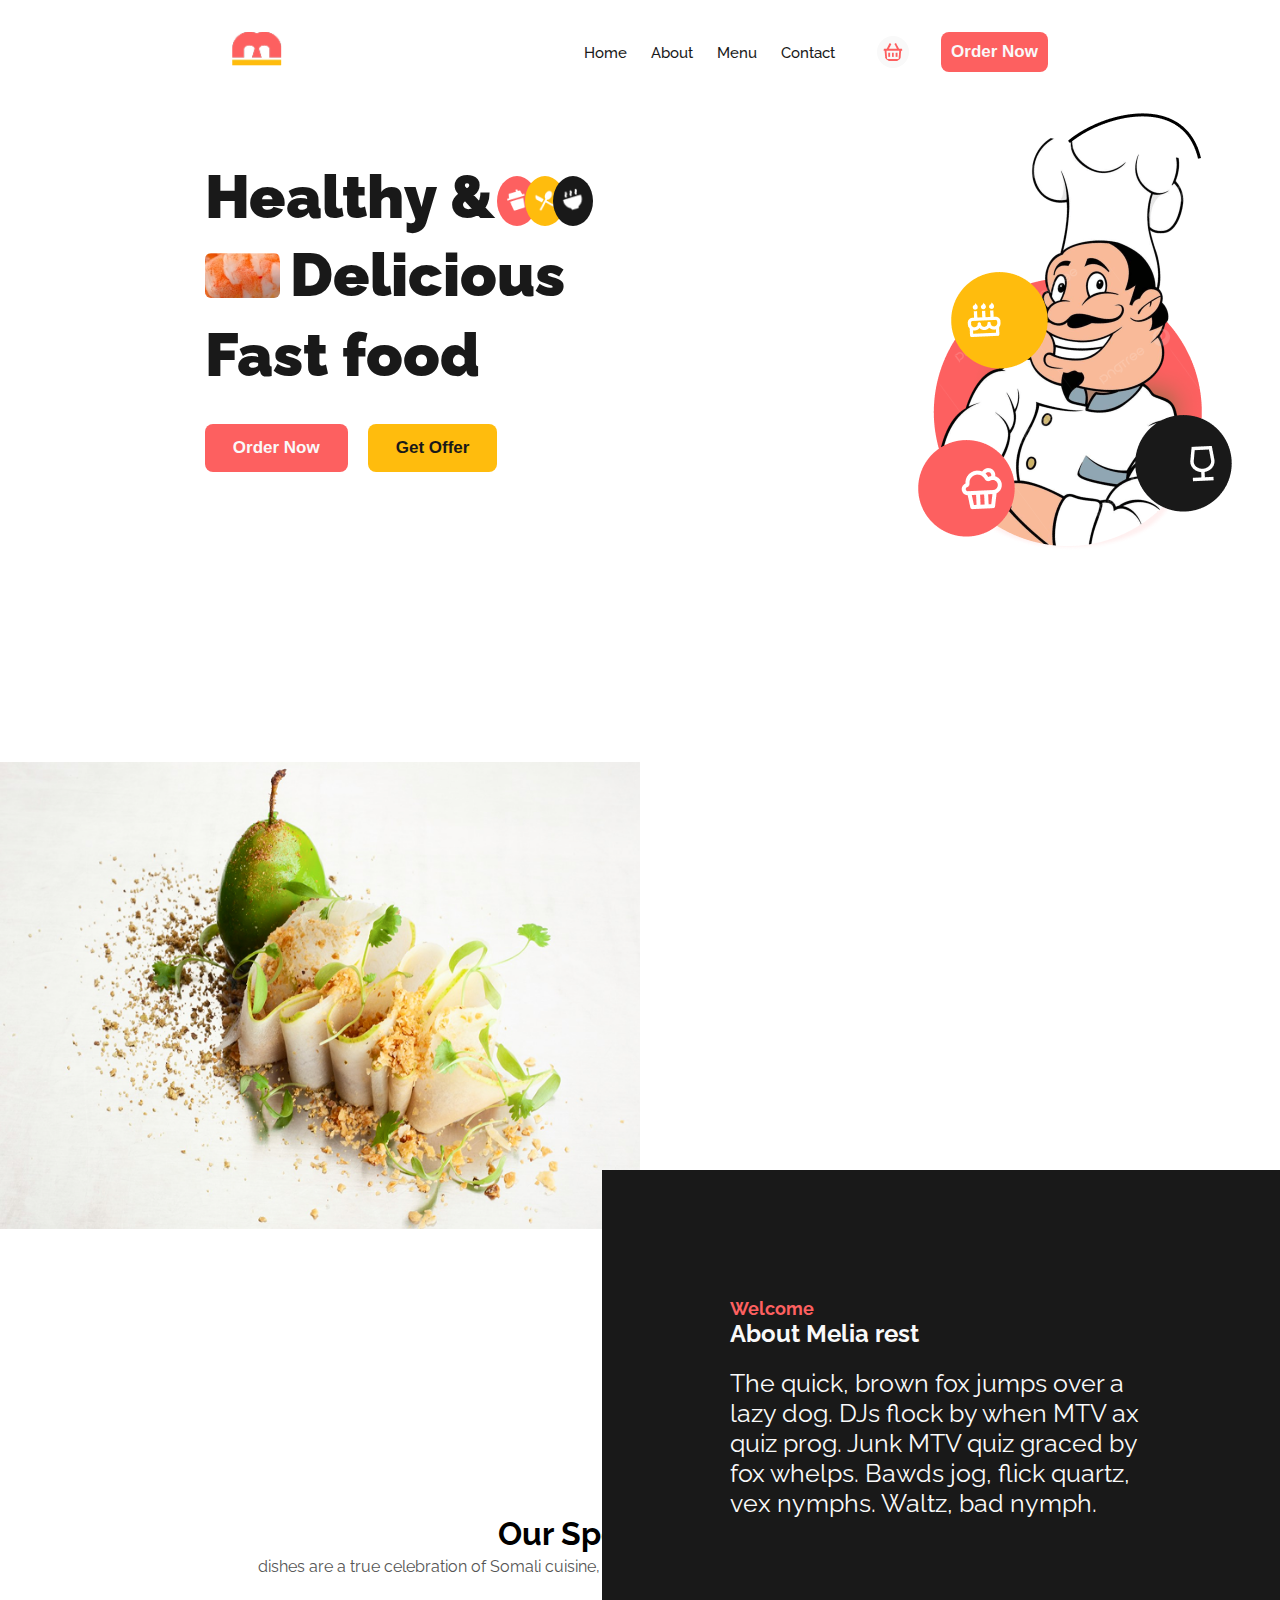
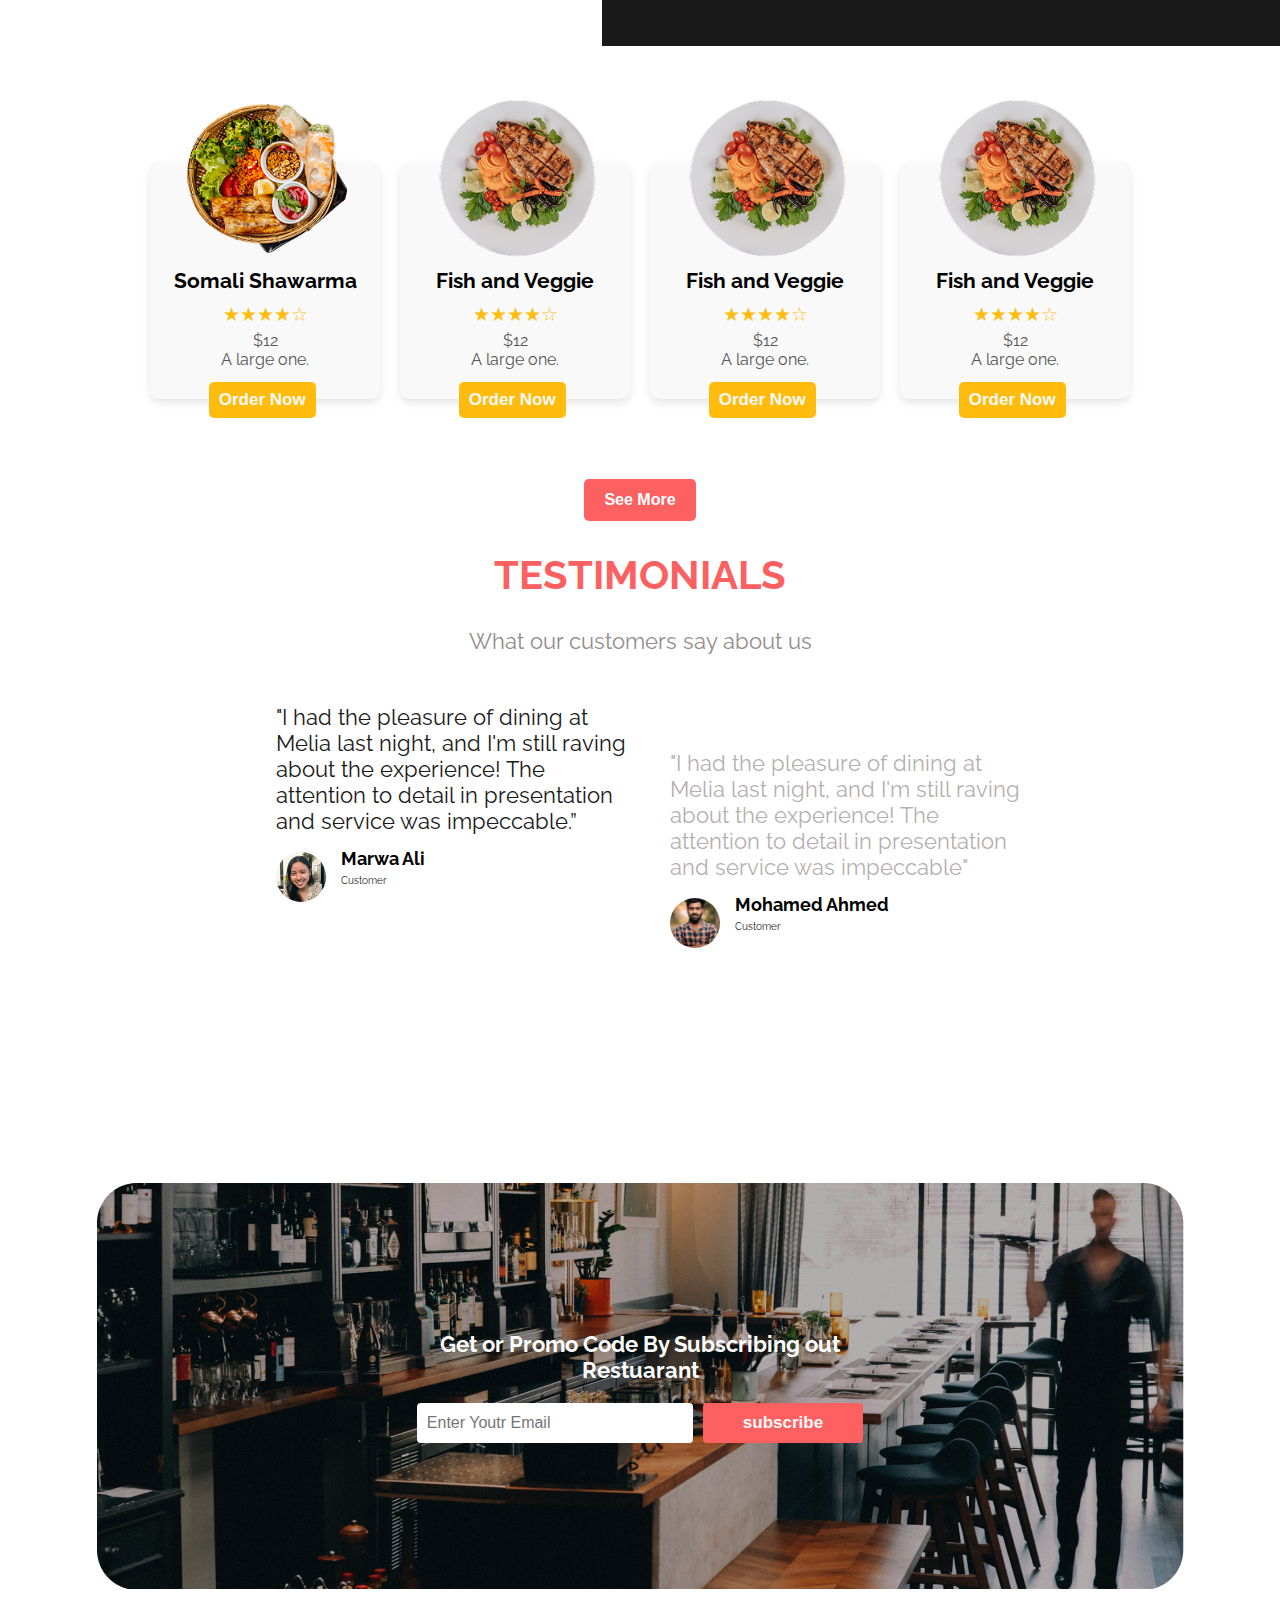
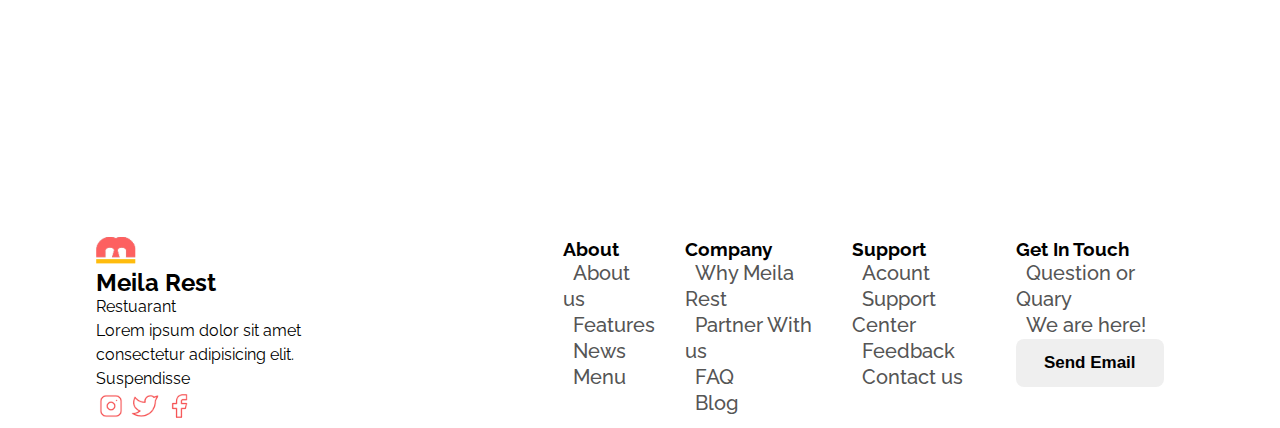
<file: index.html>
<!DOCTYPE html>
<html lang="en">
<head>
  <meta charset="UTF-8">
  <meta name="viewport" content="width=device-width, initial-scale=1.0">
  <title>Melia res</title>
  <link rel="icon" type="image/png" href="Assets/ASWAW 1.png">
  <link rel="stylesheet" href="index.css">
</head>
<body>

  <nav class="navbar container">
    <div class="logo">
      <img src="Assets/ASWAW 1.png" alt="">
    </div>
    <div class="menu">
        <ul>
            <li><a href="index.html">Home</a></li>
            <li><a href="about.html">About</a></li>
            <li><a href="menu.html">Menu</a></li>
            <li><a href="contact.html">Contact</a></li>
        </ul>
        <img class="mini" src="Assets/Vector.png" alt="">
        <button class="nav-buton">Order Now</button>
        </div>
        </nav>
    <section class="hero">
    <h1>
      <span class="highlight">Healthy &</span> 
      
      <span class="icons">
        <span class="circle red"> <img src="Assets/Frame (5).png" alt=""></span>
        <span class="circle yellow"><img src="Assets/Frame (4).png" alt=""></span>
        <span class="circle black"> <img src="Assets/Frame (3).png" alt=""></span>
      </span>
      <br>
      <span class="image-text">
        <img src="Assets/Mask group (1).png" alt="Food">
        <span class="delicious">Delicious</span>
        
      </span>
      <p>Fast food</p>
   

    <div class="buttons">
      <button class="order">Order Now</button>
      <button class="offer">Get Offer</button>
    </div>
     </h1>
    <img class="image" src="Assets/Group 41.png">
  </section>
   <div class="center">
    <img  class="left" src="Assets/Rectangle 3.png" alt="">
    <div class="right">
        <h2>Welcome</h2>
        <h1>About Melia rest</h1>
        <p>The quick, brown fox jumps over a lazy dog. DJs flock by when MTV ax quiz prog. Junk MTV quiz graced by fox whelps. Bawds jog, flick quartz, vex nymphs. Waltz, bad nymph.</p>
    </div>
   </div>


   <section class="menu-section">
    <h2>Our Special Dishes</h2>
    <p>dishes are a true celebration of Somali cuisine, each crafted with authentic recipes and exceptional care.</p>
    <div class="dish-container">
      <div class="dish-card">
        <img class="dish" src="Assets/dish-1 1.png" alt="Somali Shawarma">
        <h3>Somali Shawarma</h3>
        <div class="stars">
            ★★★★☆
        </div>
        <p class="price">$12</p>
        <p class="desc">A large one.</p>
        <button class="button">Order Now</button>
      </div>
      <div class="dish-card">
        <img class="dish" src="Assets/dish-3 1.png" alt="Fish and Veggie">
        <h3>Fish and Veggie</h3>
         <div class="stars">
            ★★★★☆
        </div>
        <p class="price">$12</p>
        <p class="desc">A large one.</p>
        <button class="button">Order Now</button>
      </div>
      <div class="dish-card">
        <img class="dish" src="Assets/dish-3 1.png" alt="Fish and Veggie">
        <h3>Fish and Veggie</h3>
         <div class="stars">
            ★★★★☆
        </div>
        <p class="price">$12</p>
        <p class="desc">A large one.</p>
        <button class="button">Order Now</button>
      </div>
      <div class="dish-card">
        <img class="dish" src="Assets/dish-3 1.png" alt="Fish and Veggie">
        <h3>Fish and Veggie</h3>
        <div class="stars">
            ★★★★☆
        </div>
        <p class="price">$12</p>
        <p class="desc">A large one.</p>
        <button class="button">Order Now</button>
      </div>
    </div>
  </section>

  <section class="testimonials">
    <div class="see-more">
      <button>See More</button>
    </div>
    <h2>TESTIMONIALS</h2>
    <p class="subtitle">What our customers say about us</p>

    <div class="testimonial-container">
        
      <div class="testimonial-card">
         
        <p class="testimonial-text">
          "I had the pleasure of dining at Melia last night, and I'm still raving about the experience! The attention to detail in presentation and service was impeccable.”

        </p>
       
        <div class="profile">
          <img src="Assets/images.jpeg" alt="Marwa Ali">
          <div class="profile-info">
            <h4>Marwa Ali</h4>
            <span>Customer</span>
          </div>
        </div>
      </div>
      

      <div class="testimonial-Card">
        
        <p class="testimonial-tex">
          "I had the pleasure of dining at Melia last night, and I'm still raving about the experience! The attention to detail in presentation and service was impeccable"
        </p>
        <div class="profile">
          <img src="Assets/download.jpeg" alt="Mohamed Ahmed">
          <div class="profile-info">
            <h4>Mohamed Ahmed</h4>
            <span>Customer</span>
          </div>
        </div>
      </div>
       
    </div>

    
  </section>
  <div class="promo-container">
    <div class="overlay">
      <div class="promo-content">
        <h2>Get or Promo Code By Subscribing out Restuarant </h2>
        <form class="subscribe-form">
          <input type="email" placeholder="Enter Youtr Email" required>
          <button type="submit">subscribe</button>
        </form>
      </div>
    </div>
  </div>
<footer>
        <div class="footer container">
          <div class="foot-cont">
          <div class="foot-logo">
            <img src="Assets/ASWAW 1.png" alt="">
            <h2>Meila Rest</h2>
            <span>Restuarant</span>
            <p>Lorem ipsum dolor sit amet consectetur adipisicing elit. Suspendisse</p>
            <div class="foot-icons">
              <img src="Assets/Frame.png" alt="">
              <img src="Assets/Frame (2).png" alt="">
              <img src="Assets/Frame (1).png" alt="">
            </div>
          </div>
          <div class="foot-about">
             <h3>About</h3>
             <ul>
               <li><a href="#">About us</a></li>
               <li><a href="#">Features</a></li>
               <li><a href="#">News</a></li>
               <li><a href="#">Menu</a></li>
            </ul>
          </div>
          <div class="foot-company">
            <h3>Company</h3>
            <ul>
               <li><a href="#">Why Meila Rest</a></li>
               <li><a href="#">Partner With us</a></li>
               <li><a href="#">FAQ</a></li>
               <li><a href="#">Blog</a></li>
            </ul>
          </div>
          <div class="foot-support">
            <h3>Support</h3>
            <ul>
              <li><a href="">Acount</a></li>
              <li><a href="">Support Center</a></li>
              <li><a href="">Feedback</a></li>
              <li><a href="">Contact us</a></li>
            </ul>
          </div>
          <div class="foot-get-touch">
            <h3>Get In Touch</h3>
            <ul>
              <li><a href="">Question or Quary</a></li>
              <li><a href="">We are here!</a></li>
            </ul>
            <button class="foot-btn">Send Email</button>
          </div>
          </div>
</footer>


  
</body>
</html>
</file>
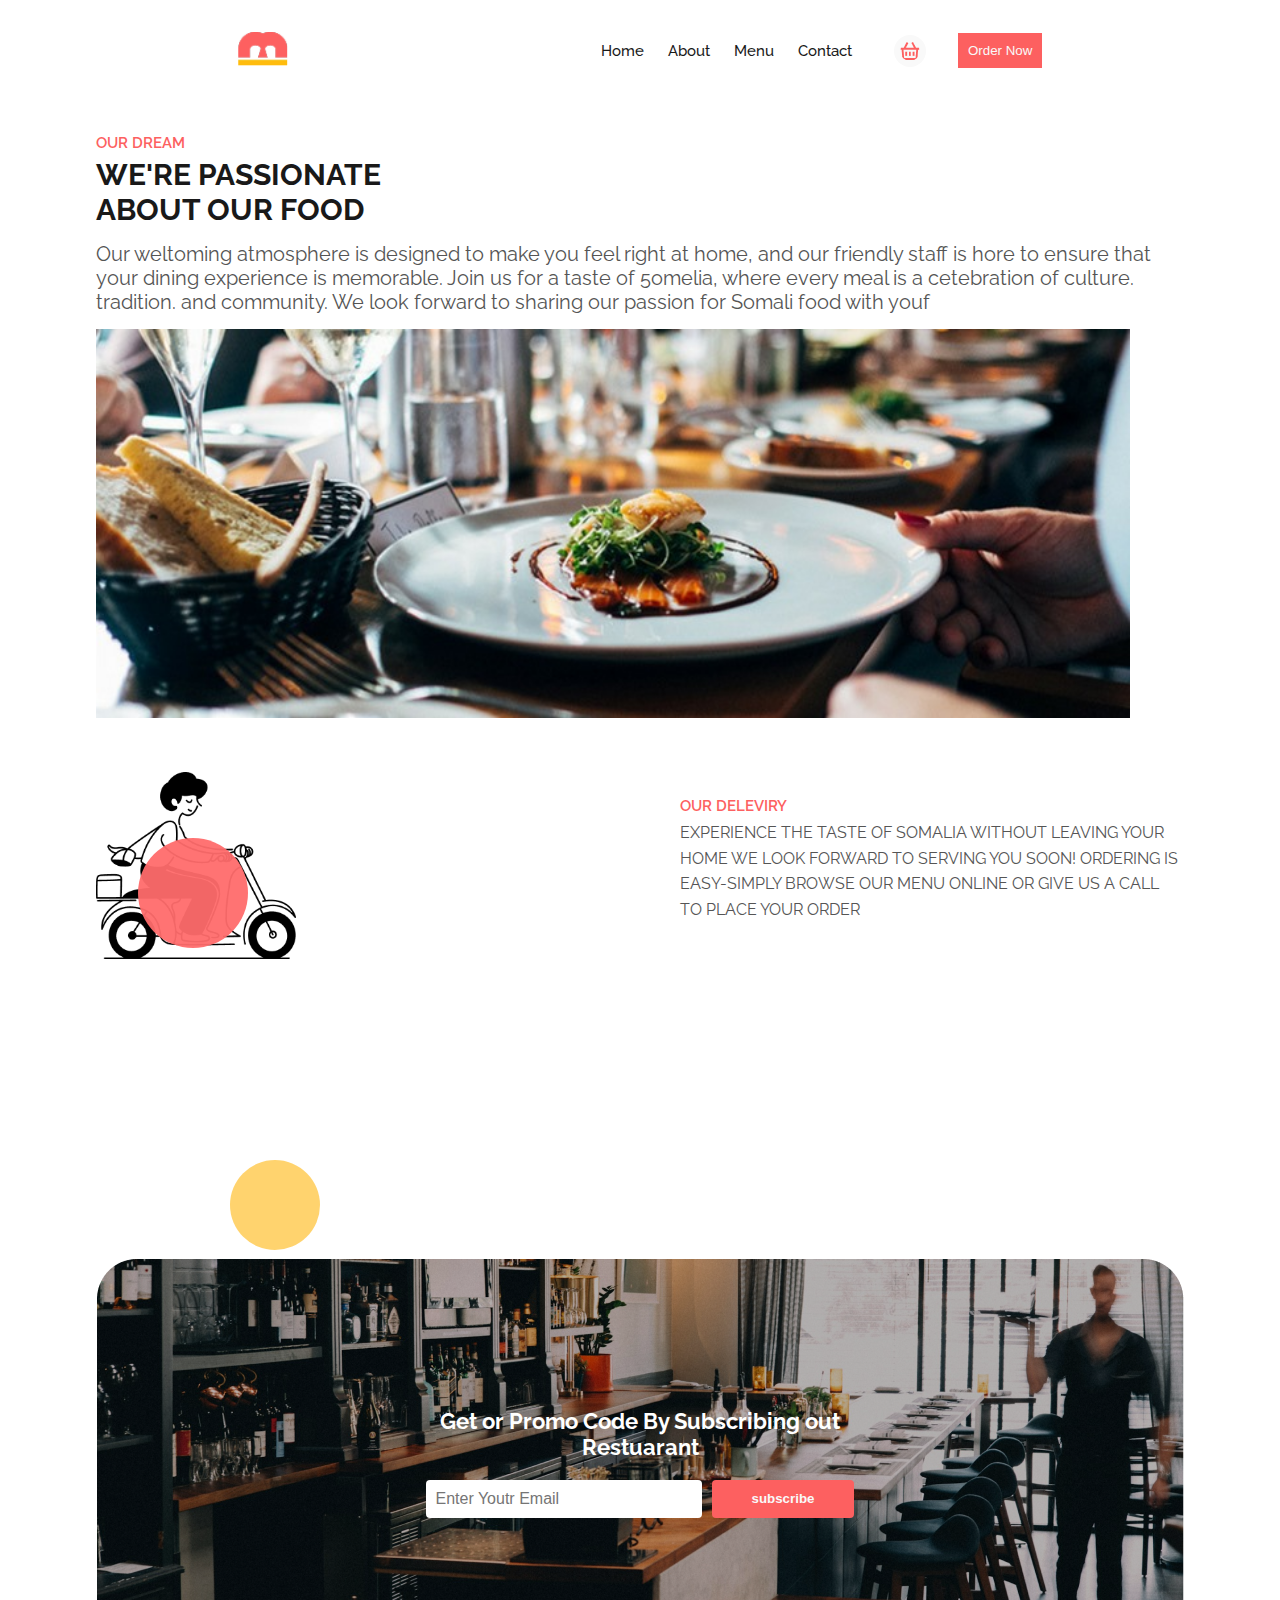
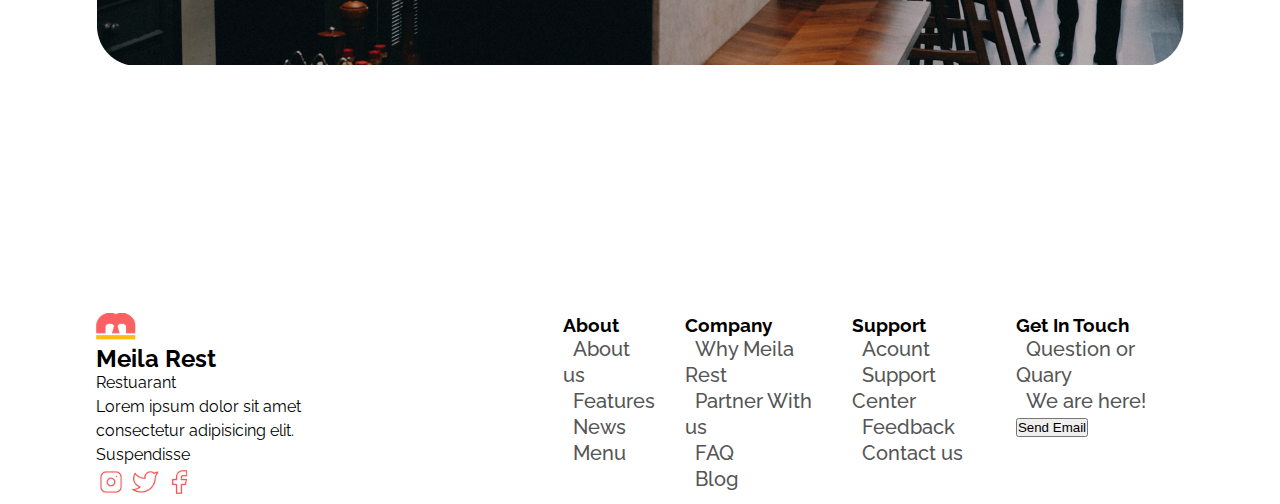
<file: about.html>
<!DOCTYPE html>
<html lang="en">
<head>
  <meta charset="UTF-8">
  <meta name="viewport" content="width=device-width, initial-scale=1.0">
  <title>Melia res</title>
  <link rel="icon" type="image/png" href="Assets/ASWAW 1.png">
  <link rel="stylesheet" href="about.css">
</head>
<body>

  <nav class="navbar container">
    <div class="logo">
      <img src="Assets/ASWAW 1.png" alt="">
    </div>
    <div class="menu">
        <ul>
            <li><a href="home.html">Home</a></li>
            <li><a href="about.html">About</a></li>
            <li><a href="menu.html">Menu</a></li>
            <li><a href="contact.html">Contact</a></li>
        </ul>
        <img class="mini" src="Assets/Vector.png" alt="">
        <button class="nav-buton">Order Now</button>
        </div>
        </nav>

        <div class="about container">
     <div class="about-text">
        <h2 class="title">OUR DREAM</h2>
      <h1>WE'RE PASSIONATE <br>ABOUT OUR FOOD</h1>
      <p>Our weltoming atmosphere is designed to make you feel right at home, and our friendly staff is hore to ensure that your dining experience is memorable. Join us for a taste of 5omelia, where every meal is a cetebration of culture. tradition. and community. We look forward to sharing our passion for Somali food with youf</p>
      <img src="Assets/WhatsApp Image 2025-09-24 at 12.25.50_ea47b122.jpg" alt="">
    </div>

      
        <div class="about-delivery">
            <div class="delivery-image">
                <img src="Assets/Delivery.webp" alt="">
            </div>
            <div class="delivery-text">
           <h3>OUR DELEVIRY</h3>  
           <p>EXPERIENCE THE TASTE OF SOMALIA WITHOUT LEAVING YOUR HOME WE LOOK FORWARD TO SERVING YOU SOON! ORDERING IS EASY-SIMPLY BROWSE OUR MENU ONLINE OR GIVE US A CALL TO PLACE YOUR ORDER </p>
        </div>
    </div>
   
    </div>
 <div class="promo-container">
    <div class="overlay">
      <div class="promo-content">
        <h2>Get or Promo Code By Subscribing out Restuarant </h2>
        <form class="subscribe-form">
          <input type="email" placeholder="Enter Youtr Email" required>
          <button type="submit">subscribe</button>
        </form>
      </div>
    </div>
  </div>
<footer>
        <div class="footer container">
          <div class="foot-cont">
          <div class="foot-logo">
            <img src="Assets/ASWAW 1.png" alt="">
            <h2>Meila Rest</h2>
            <span>Restuarant</span>
            <p>Lorem ipsum dolor sit amet consectetur adipisicing elit. Suspendisse</p>
            <div class="foot-icons">
              <img src="Assets/Frame.png" alt="">
              <img src="Assets/Frame (2).png" alt="">
              <img src="Assets/Frame (1).png" alt="">
            </div>
          </div>
          <div class="foot-about">
             <h3>About</h3>
             <ul>
               <li><a href="#">About us</a></li>
               <li><a href="#">Features</a></li>
               <li><a href="#">News</a></li>
               <li><a href="#">Menu</a></li>
            </ul>
          </div>
          <div class="foot-company">
            <h3>Company</h3>
            <ul>
               <li><a href="#">Why Meila Rest</a></li>
               <li><a href="#">Partner With us</a></li>
               <li><a href="#">FAQ</a></li>
               <li><a href="#">Blog</a></li>
            </ul>
          </div>
          <div class="foot-support">
            <h3>Support</h3>
            <ul>
              <li><a href="">Acount</a></li>
              <li><a href="">Support Center</a></li>
              <li><a href="">Feedback</a></li>
              <li><a href="">Contact us</a></li>
            </ul>
          </div>
          <div class="foot-get-touch">
            <h3>Get In Touch</h3>
            <ul>
              <li><a href="">Question or Quary</a></li>
              <li><a href="">We are here!</a></li>
            </ul>
            <button class="foot-btn">Send Email</button>
          </div>
          </div>
</footer>


  











</body>
</html>
</file>
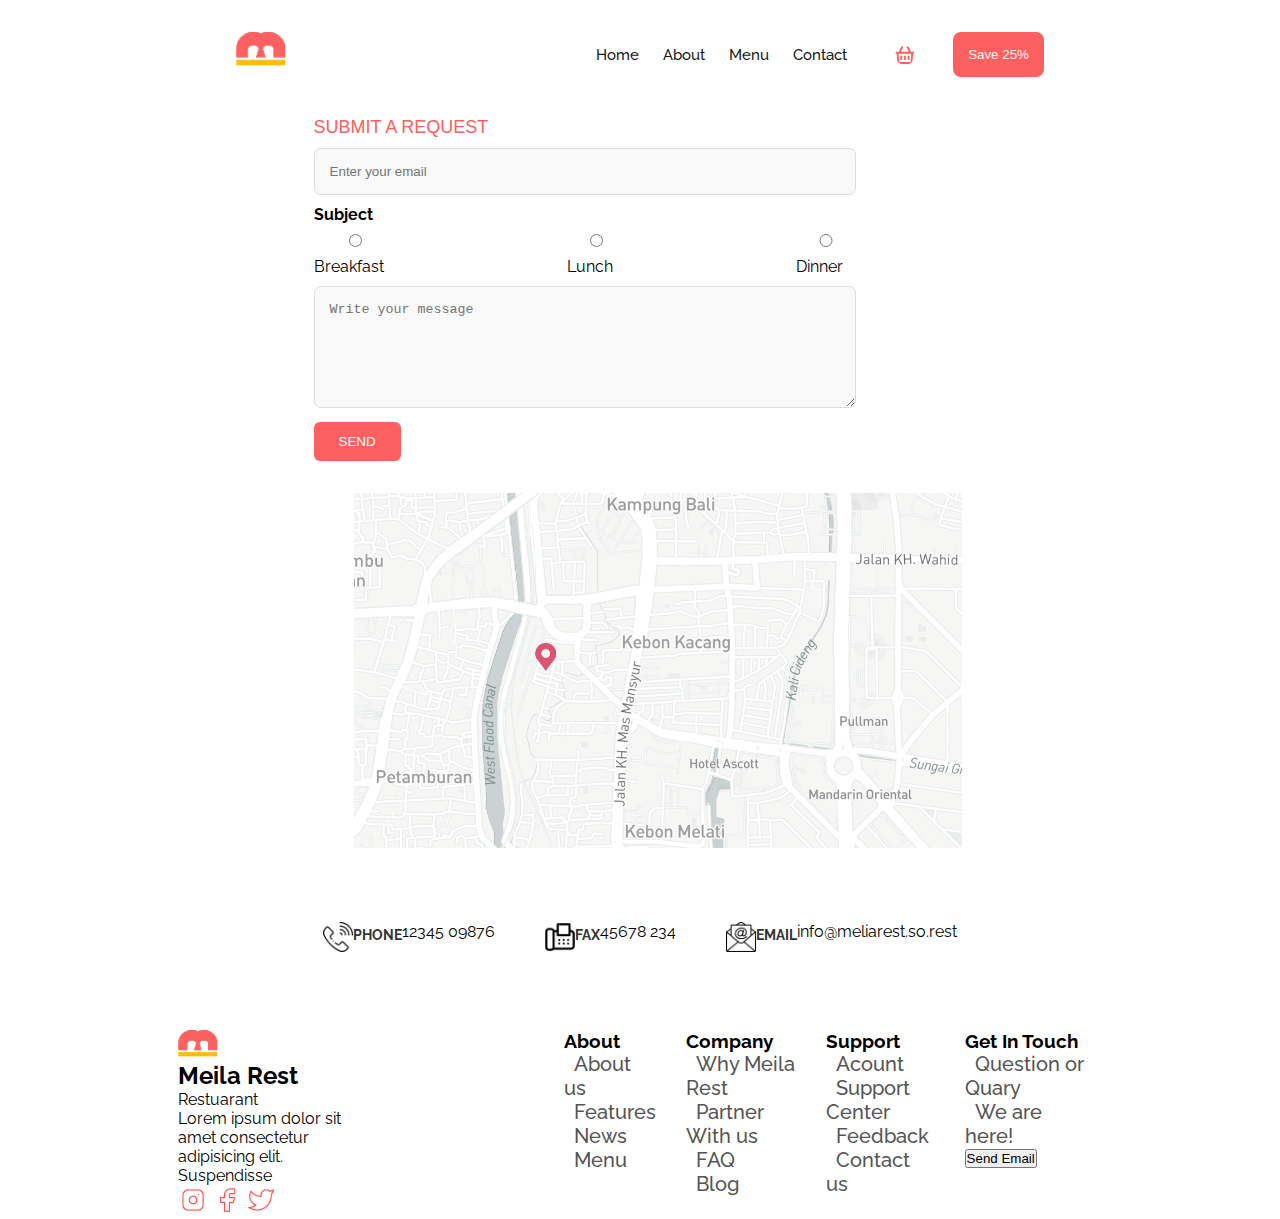
<file: contact.html>
<!DOCTYPE html>
<html lang="en">
<head>
  <meta charset="UTF-8">
  <meta name="viewport" content="width=device-width, initial-scale=1.0">
  <title>Melia res</title>
  <link href="https://fonts.googleapis.com/css2?family=Raleway:wght@400;700&display=swap" rel="stylesheet">
  <link rel="stylesheet" href="contact.css">
  <link rel="icon" type="image/png" href="Assets/ASWAW 1.png">
</head>
<body>
<nav class="navbar container">
    <div class="logo">
      <img src="Assets/ASWAW 1.png" alt="">
    </div>
    <div class="menu">
        <ul>
            <li><a href="home.html">Home</a></li>
            <li><a href="about.html">About</a></li>
            <li><a href="menu.html">Menu</a></li>
            <li><a href="contact.html">Contact</a></li>
        </ul>
        <img class="mini" src="Assets/Vector.png" alt="">
        <button class="nav-buton">Save 25%</button>
        </div>
        </nav>
       <section class="section container">
        <div class="contact-cont">
        <h2>SUBMIT A REQUEST</h2>
        <form action="" class="contact-form">
          <div class="email">
            <input type="email" placeholder="Enter your email" required>
          </div>
          <h4>Subject</h4>
          <div class="subject">
            
            <label for=""><input type="radio" name="subject">Breakfast</label>
            <label for=""><input type="radio" name="subject">Lunch</label>
            <label for=""><input type="radio" name="subject">Dinner</label>
          </div>
          
            <textarea placeholder="Write your message" rows="6"></textarea>
            <button class="form-btn">SEND</button>
             
        </form>
      
      <div class="map-image container">
        <img src="Assets/Map.png" alt="">
      </div>
        </div>
        
      <div class="contact-info">
        <div class="contact-item">
          <img src="Assets/phone.png" alt="">
        <h2>PHONE</h2>
         <span>12345 09876</span>
        </div>
        <div class="contact-item">
          <img src="Assets/fax.png" alt="">
          <h2>FAX</h2>
          <Span>45678 234</Span>
        </div>
        <div class="contact-item">
          <img src="Assets/email.png" alt="">
          <h2>EMAIL</h2>
          <span>info@meliarest.so.rest</span>
        </div>
      </div>
      <footer>
        <div class="footer container">
          <div class="foot-cont">
          <div class="foot-logo">
            <img src="Assets/ASWAW 1.png" alt="">
            <h2>Meila Rest</h2>
            <span>Restuarant</span>
            <p>Lorem ipsum dolor sit amet consectetur adipisicing elit. Suspendisse</p>
            <div class="foot-icons">
              <img src="Assets/Frame.png" alt="">
              <img src="Assets/Frame (1).png" alt="">
              <img src="Assets/Frame (2).png" alt="">
            </div>
          </div>
          <div class="foot-about">
             <h3>About</h3>
             <ul>
               <li><a href="#">About us</a></li>
               <li><a href="#">Features</a></li>
               <li><a href="#">News</a></li>
               <li><a href="#">Menu</a></li>
            </ul>
          </div>
          <div class="foot-company">
            <h3>Company</h3>
            <ul>
               <li><a href="#">Why Meila Rest</a></li>
               <li><a href="#">Partner With us</a></li>
               <li><a href="#">FAQ</a></li>
               <li><a href="#">Blog</a></li>
            </ul>
          </div>
          <div class="foot-support">
            <h3>Support</h3>
            <ul>
              <li><a href="">Acount</a></li>
              <li><a href="">Support Center</a></li>
              <li><a href="">Feedback</a></li>
              <li><a href="">Contact us</a></li>
            </ul>
          </div>
          <div class="foot-get-touch">
            <h3>Get In Touch</h3>
            <ul>
              <li><a href="">Question or Quary</a></li>
              <li><a href="">We are here!</a></li>
            </ul>
            <button class="foot-btn">Send Email</button>
          </div>
          </div>
      </footer>
      
    </body>
</html>
</file>
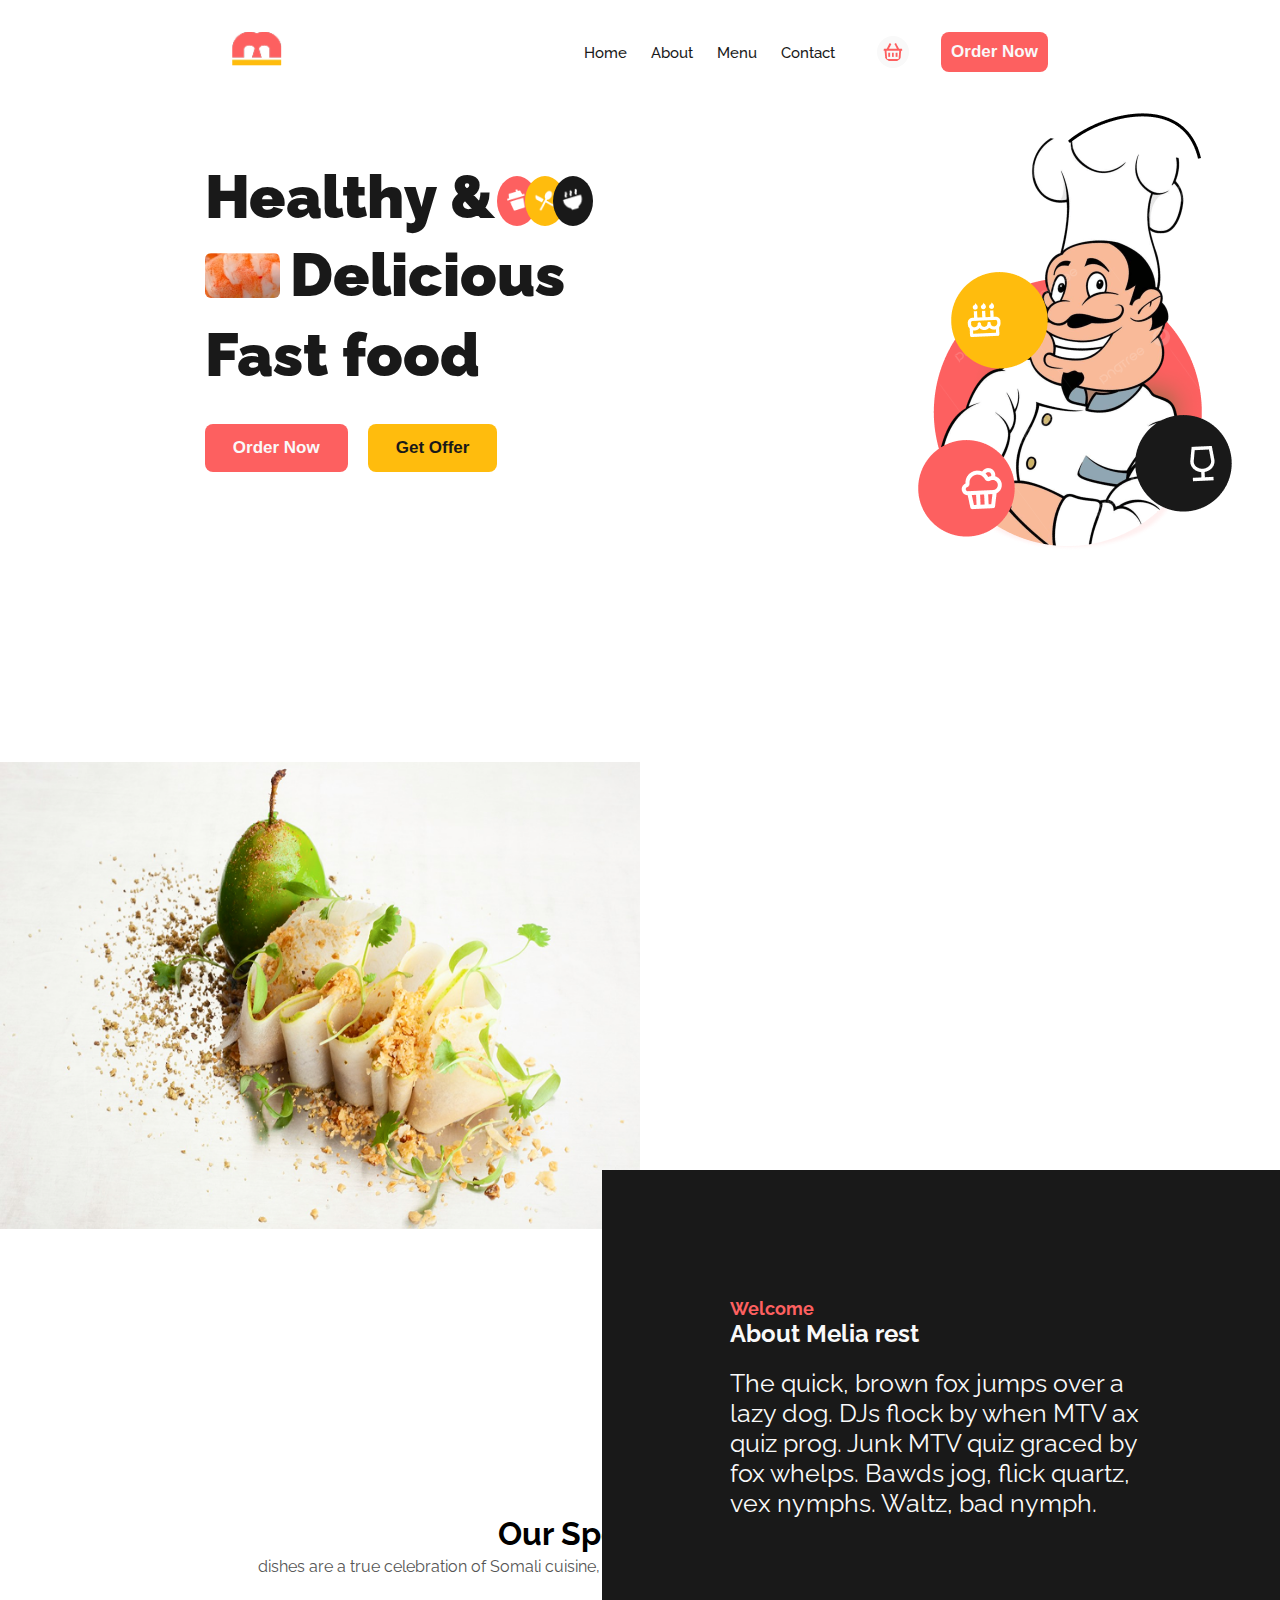
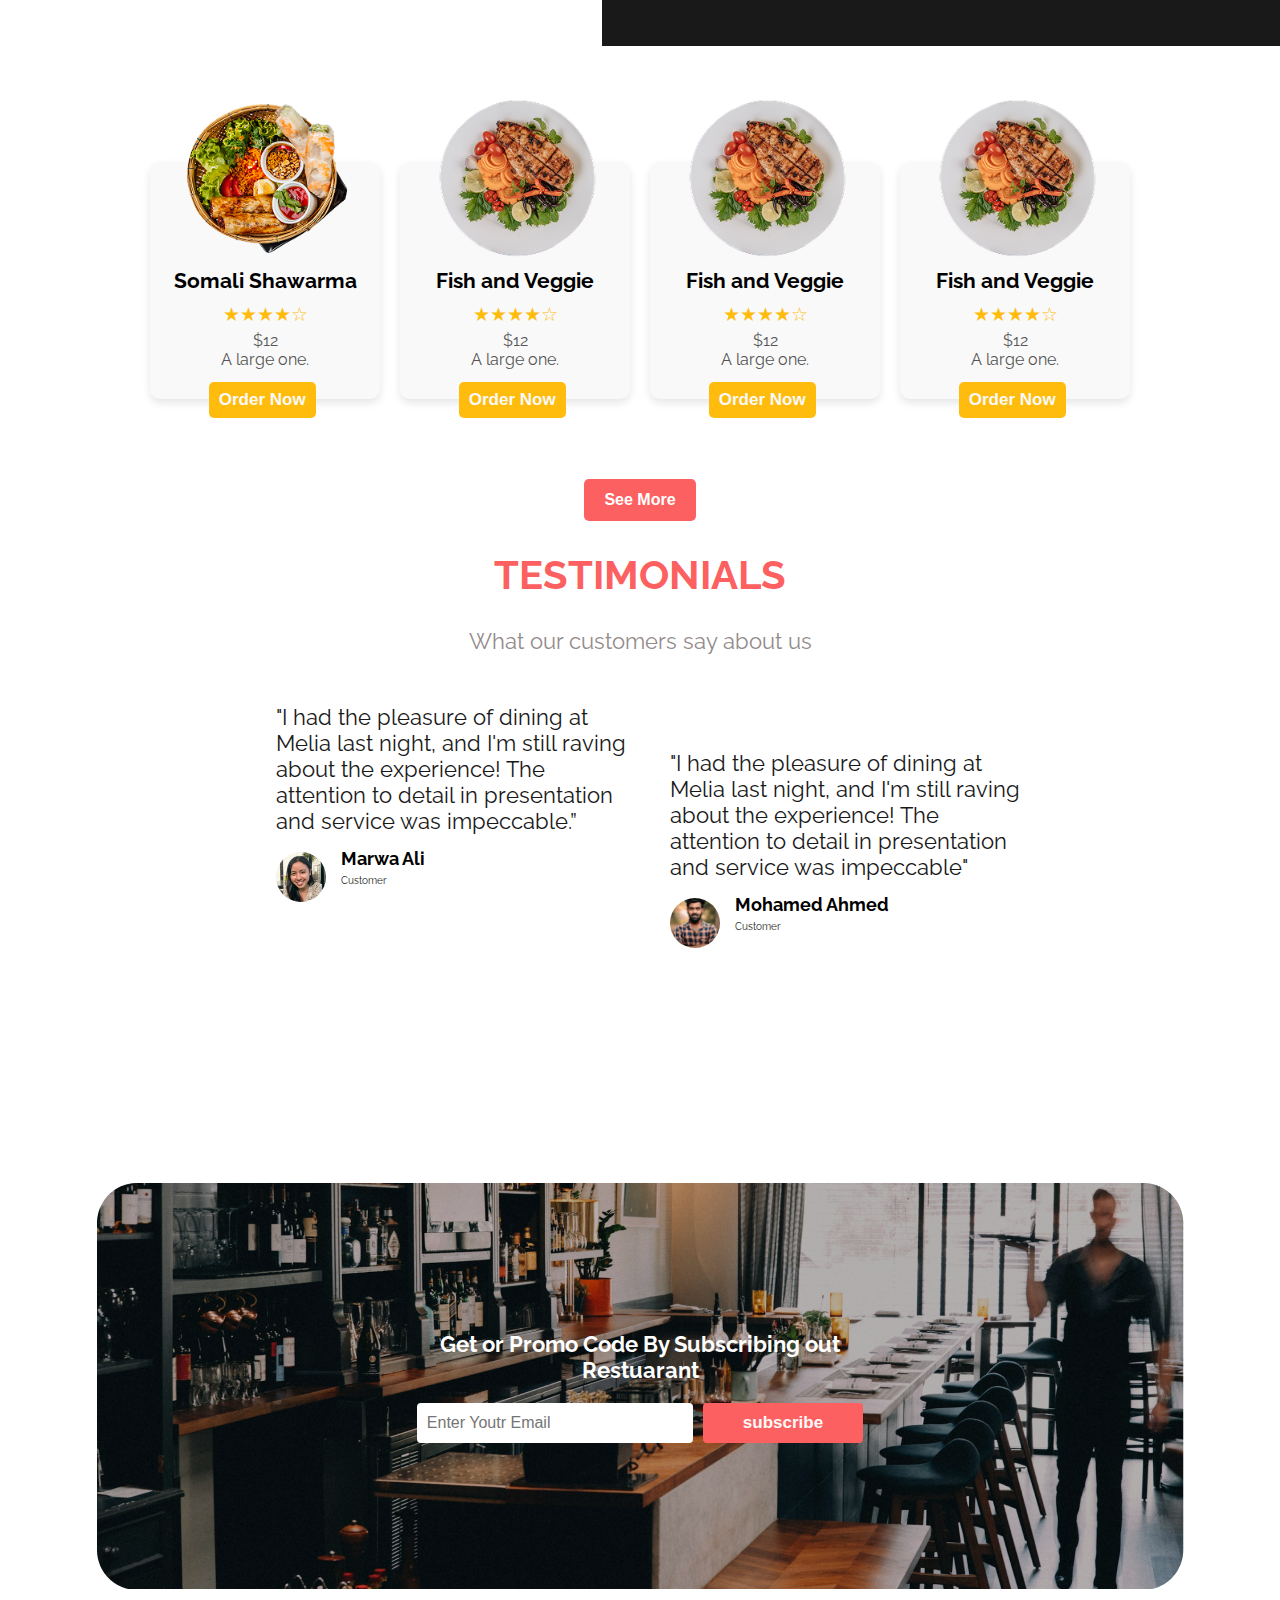
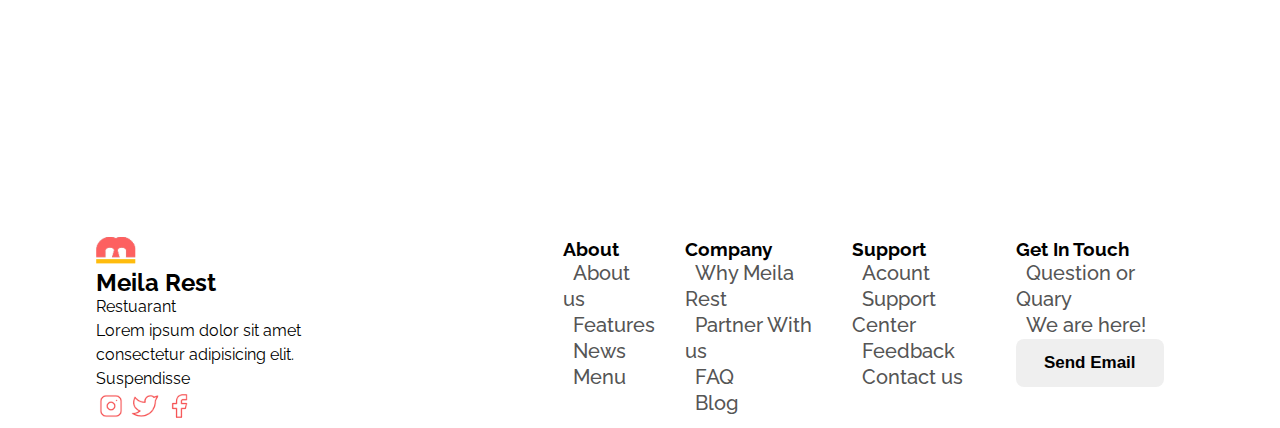
<file: home.html>
<!DOCTYPE html>
<html lang="en">
<head>
  <meta charset="UTF-8">
  <meta name="viewport" content="width=device-width, initial-scale=1.0">
  <title>Melia res</title>
  <link rel="icon" type="image/png" href="Assets/ASWAW 1.png">
  <link rel="stylesheet" href="home.css">
</head>
<body>

  <nav class="navbar container">
    <div class="logo">
      <img src="Assets/ASWAW 1.png" alt="">
    </div>
    <div class="menu">
        <ul>
            <li><a href="home.html">Home</a></li>
            <li><a href="about.html">About</a></li>
            <li><a href="menu.html">Menu</a></li>
            <li><a href="contact.html">Contact</a></li>
        </ul>
        <img class="mini" src="Assets/Vector.png" alt="">
        <button class="nav-buton">Order Now</button>
        </div>
        </nav>
    <section class="hero">
    <h1>
      <span class="highlight">Healthy &</span> 
      
      <span class="icons">
        <span class="circle red"> <img src="Assets/Frame (5).png" alt=""></span>
        <span class="circle yellow"><img src="Assets/Frame (4).png" alt=""></span>
        <span class="circle black"> <img src="Assets/Frame (3).png" alt=""></span>
      </span>
      <br>
      <span class="image-text">
        <img src="Assets/Mask group (1).png" alt="Food">
        <span class="delicious">Delicious</span>
        
      </span>
      <p>Fast food</p>
   

    <div class="buttons">
      <button class="order">Order Now</button>
      <button class="offer">Get Offer</button>
    </div>
     </h1>
    <img class="image" src="Assets/Group 41.png">
  </section>
   <div class="center">
    <img  class="left" src="Assets/Rectangle 3.png" alt="">
    <div class="right">
        <h2>Welcome</h2>
        <h1>About Melia rest</h1>
        <p>The quick, brown fox jumps over a lazy dog. DJs flock by when MTV ax quiz prog. Junk MTV quiz graced by fox whelps. Bawds jog, flick quartz, vex nymphs. Waltz, bad nymph.</p>
    </div>
   </div>


   <section class="menu-section">
    <h2>Our Special Dishes</h2>
    <p>dishes are a true celebration of Somali cuisine, each crafted with authentic recipes and exceptional care.</p>
    <div class="dish-container">
      <div class="dish-card">
        <img class="dish" src="Assets/dish-1 1.png" alt="Somali Shawarma">
        <h3>Somali Shawarma</h3>
        <div class="stars">
            ★★★★☆
        </div>
        <p class="price">$12</p>
        <p class="desc">A large one.</p>
        <button class="button">Order Now</button>
      </div>
      <div class="dish-card">
        <img class="dish" src="Assets/dish-3 1.png" alt="Fish and Veggie">
        <h3>Fish and Veggie</h3>
         <div class="stars">
            ★★★★☆
        </div>
        <p class="price">$12</p>
        <p class="desc">A large one.</p>
        <button class="button">Order Now</button>
      </div>
      <div class="dish-card">
        <img class="dish" src="Assets/dish-3 1.png" alt="Fish and Veggie">
        <h3>Fish and Veggie</h3>
         <div class="stars">
            ★★★★☆
        </div>
        <p class="price">$12</p>
        <p class="desc">A large one.</p>
        <button class="button">Order Now</button>
      </div>
      <div class="dish-card">
        <img class="dish" src="Assets/dish-3 1.png" alt="Fish and Veggie">
        <h3>Fish and Veggie</h3>
        <div class="stars">
            ★★★★☆
        </div>
        <p class="price">$12</p>
        <p class="desc">A large one.</p>
        <button class="button">Order Now</button>
      </div>
    </div>
  </section>

  <section class="testimonials">
    <div class="see-more">
      <button>See More</button>
    </div>
    <h2>TESTIMONIALS</h2>
    <p class="subtitle">What our customers say about us</p>

    <div class="testimonial-container">
        
      <div class="testimonial-card">
         
        <p class="testimonial-text">
          "I had the pleasure of dining at Melia last night, and I'm still raving about the experience! The attention to detail in presentation and service was impeccable.”

        </p>
       
        <div class="profile">
          <img src="Assets/images.jpeg" alt="Marwa Ali">
          <div class="profile-info">
            <h4>Marwa Ali</h4>
            <span>Customer</span>
          </div>
        </div>
      </div>
      

      <div class="testimonial-Card">
        
        <p class="testimonial-text">
          "I had the pleasure of dining at Melia last night, and I'm still raving about the experience! The attention to detail in presentation and service was impeccable"
        </p>
        <div class="profile">
          <img src="Assets/download.jpeg" alt="Mohamed Ahmed">
          <div class="profile-info">
            <h4>Mohamed Ahmed</h4>
            <span>Customer</span>
          </div>
        </div>
      </div>
       
    </div>

    
  </section>
  <div class="promo-container">
    <div class="overlay">
      <div class="promo-content">
        <h2>Get or Promo Code By Subscribing out Restuarant </h2>
        <form class="subscribe-form">
          <input type="email" placeholder="Enter Youtr Email" required>
          <button type="submit">subscribe</button>
        </form>
      </div>
    </div>
  </div>
<footer>
        <div class="footer container">
          <div class="foot-cont">
          <div class="foot-logo">
            <img src="Assets/ASWAW 1.png" alt="">
            <h2>Meila Rest</h2>
            <span>Restuarant</span>
            <p>Lorem ipsum dolor sit amet consectetur adipisicing elit. Suspendisse</p>
            <div class="foot-icons">
              <img src="Assets/Frame.png" alt="">
              <img src="Assets/Frame (2).png" alt="">
              <img src="Assets/Frame (1).png" alt="">
            </div>
          </div>
          <div class="foot-about">
             <h3>About</h3>
             <ul>
               <li><a href="#">About us</a></li>
               <li><a href="#">Features</a></li>
               <li><a href="#">News</a></li>
               <li><a href="#">Menu</a></li>
            </ul>
          </div>
          <div class="foot-company">
            <h3>Company</h3>
            <ul>
               <li><a href="#">Why Meila Rest</a></li>
               <li><a href="#">Partner With us</a></li>
               <li><a href="#">FAQ</a></li>
               <li><a href="#">Blog</a></li>
            </ul>
          </div>
          <div class="foot-support">
            <h3>Support</h3>
            <ul>
              <li><a href="">Acount</a></li>
              <li><a href="">Support Center</a></li>
              <li><a href="">Feedback</a></li>
              <li><a href="">Contact us</a></li>
            </ul>
          </div>
          <div class="foot-get-touch">
            <h3>Get In Touch</h3>
            <ul>
              <li><a href="">Question or Quary</a></li>
              <li><a href="">We are here!</a></li>
            </ul>
            <button class="foot-btn">Send Email</button>
          </div>
          </div>
</footer>


  
</body>
</html>
</file>
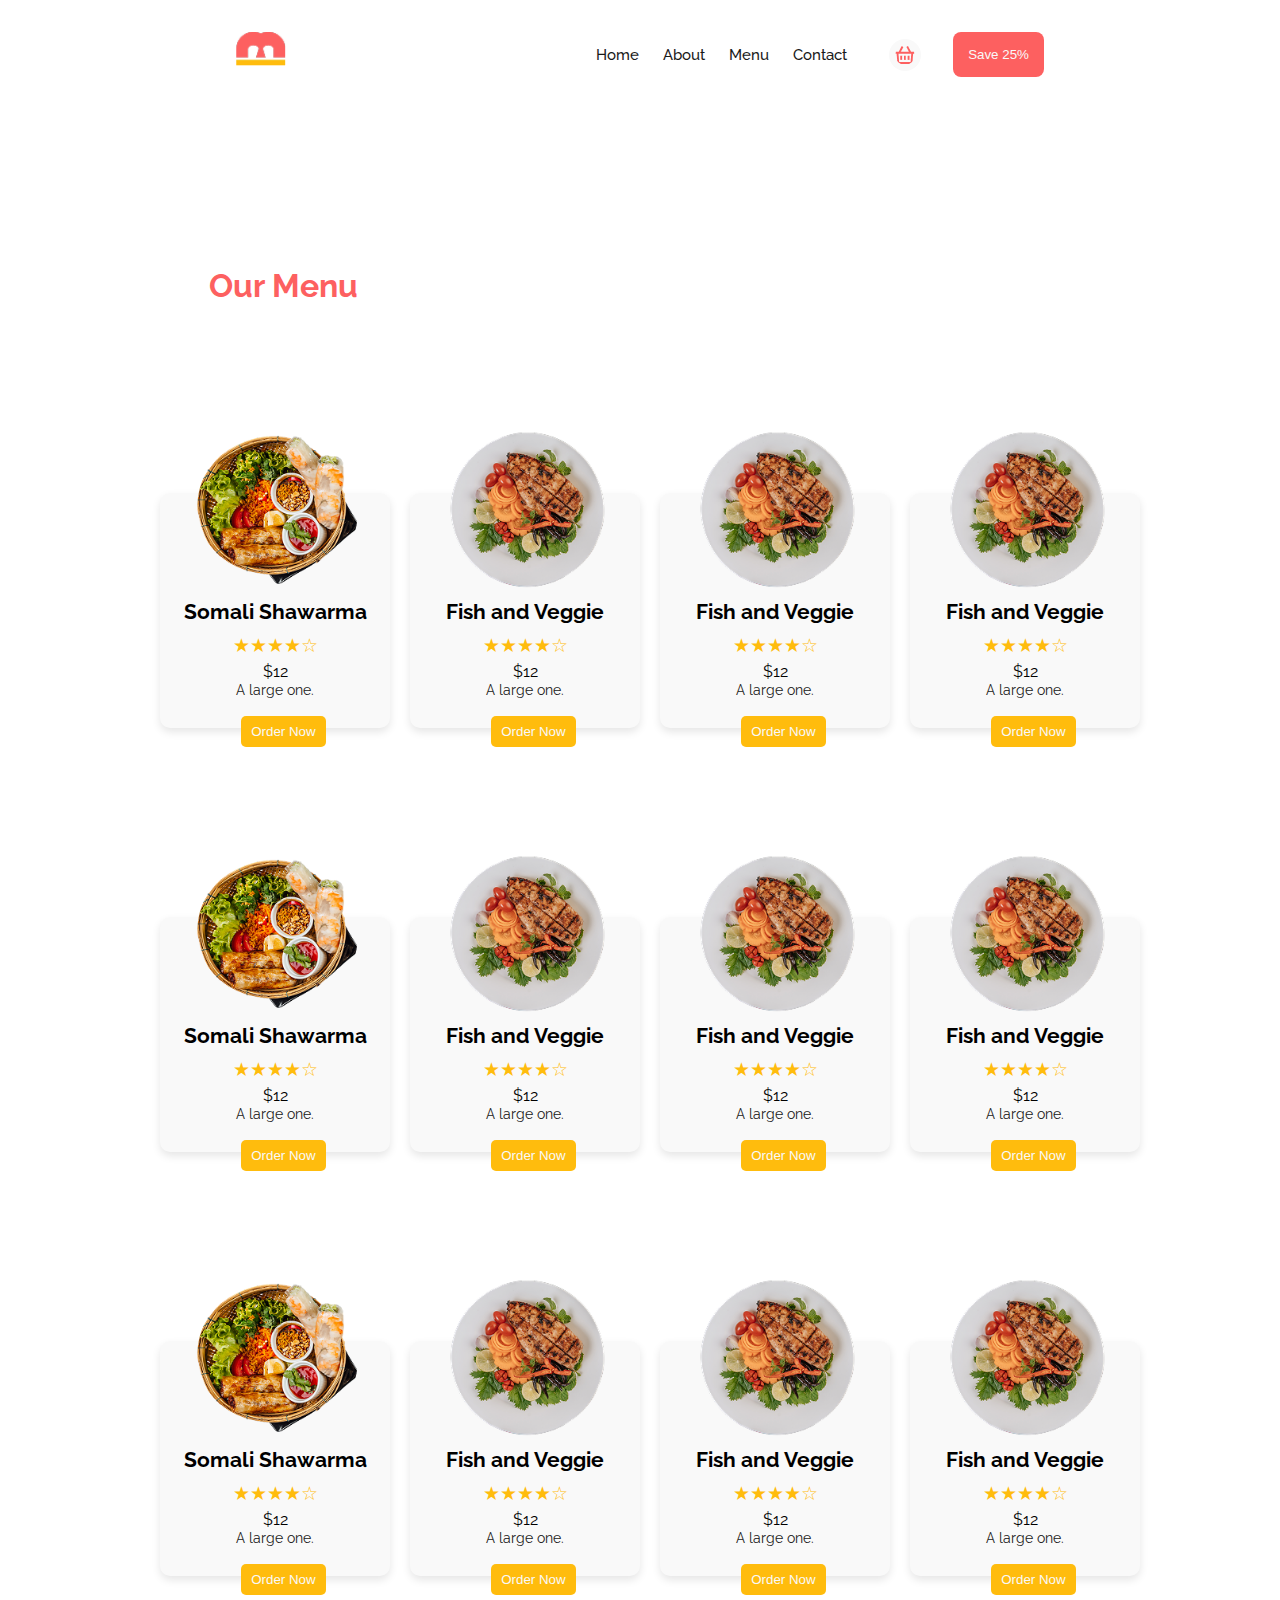
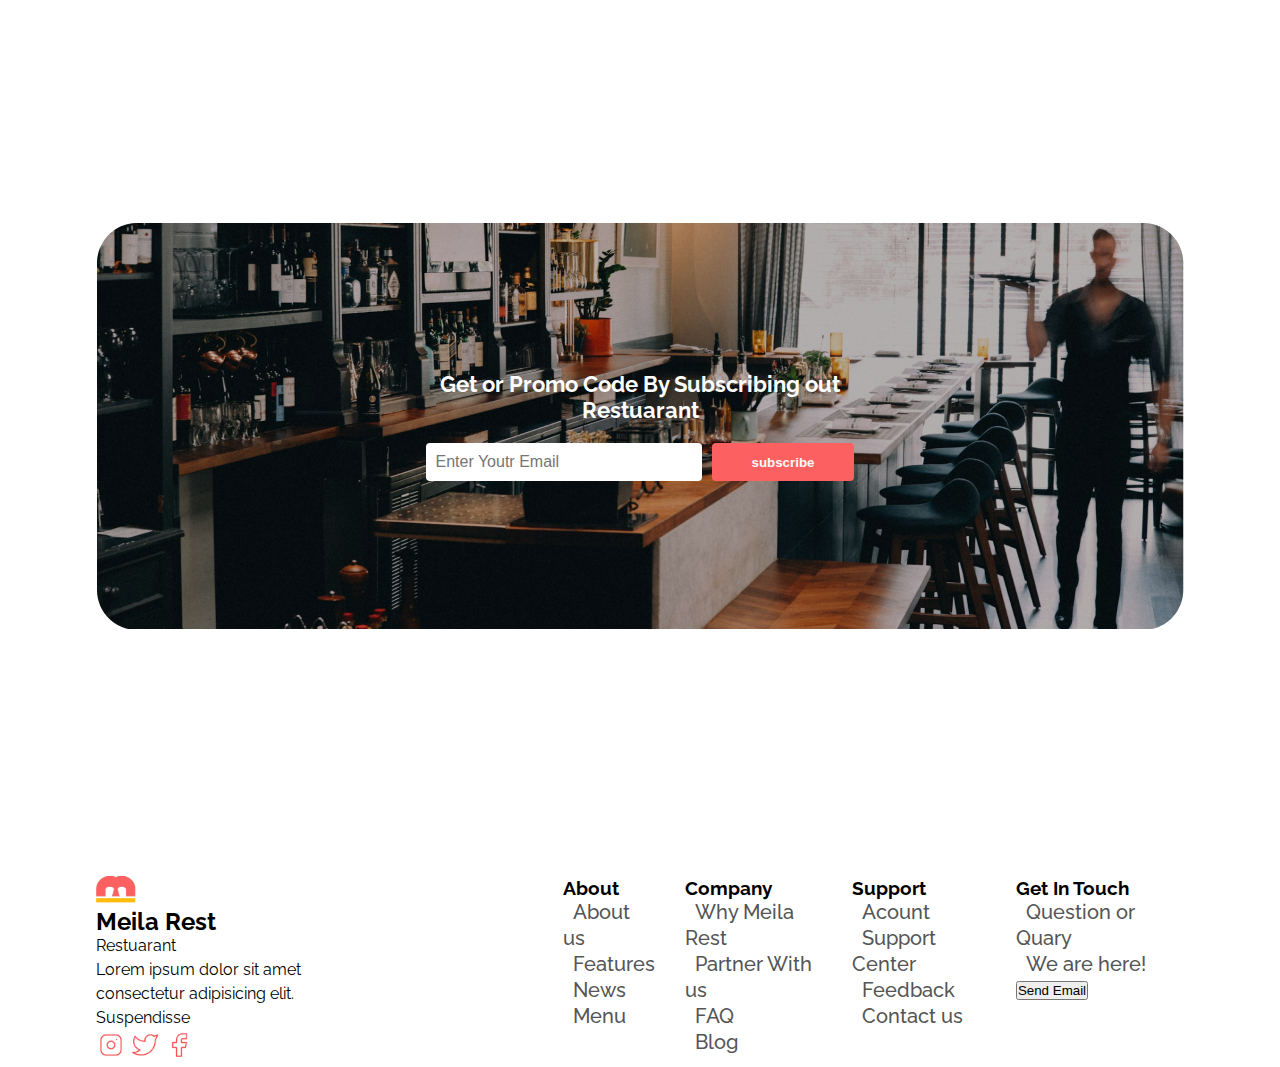
<file: menu.html>
<!DOCTYPE html>
<html lang="en">
<head>
  <meta charset="UTF-8">
  <meta name="viewport" content="width=device-width, initial-scale=1.0">
  <title>melia res</title>
  <link rel="icon" type="image/png" href="Assets/ASWAW 1.png">

  <link rel="stylesheet" href="menu.css">
</head>
<body>

  <nav class="navbar container">
    <div class="logo">
      <img src="Assets/ASWAW 1.png" alt="">
    </div>
    <div class="menu">
        <ul>
            <li><a href="home.html">Home</a></li>
            <li><a href="about.html">About</a></li>
            <li><a href="menu.html">Menu</a></li>
            <li><a href="contact.html">Contact</a></li>
        </ul>
        <img class="mini" src="Assets/Vector.png" alt="">
        <button class="nav-buton">Save 25%</button>
        </div>
        </nav>


  <section class="menu-section">
    <h2>Our Menu</h2>
    <div class="dish-container">
      <div class="dish-card">
        <img class="dish" src="Assets/dish-1 1.png" alt="Somali Shawarma">
        <h3>Somali Shawarma</h3>
        <div class="stars">
            ★★★★☆
        </div>
        <p class="price">$12</p>
        <p class="desc">A large one.</p>
        <button class="button">Order Now</button>
      </div>
      <div class="dish-card">
        <img class="dish" src="Assets/dish-3 1.png" alt="Fish and Veggie">
        <h3>Fish and Veggie</h3>
         <div class="stars">
            ★★★★☆
        </div>
        <p class="price">$12</p>
        <p class="desc">A large one.</p>
        <button class="button">Order Now</button>
      </div>
      <div class="dish-card">
        <img class="dish" src="Assets/dish-3 1.png" alt="Fish and Veggie">
        <h3>Fish and Veggie</h3>
         <div class="stars">
            ★★★★☆
        </div>
        <p class="price">$12</p>
        <p class="desc">A large one.</p>
        <button class="button">Order Now</button>
      </div>
      <div class="dish-card">
        <img class="dish" src="Assets/dish-3 1.png" alt="Fish and Veggie">
        <h3>Fish and Veggie</h3>
        <div class="stars">
            ★★★★☆
        </div>
        <p class="price">$12</p>
        <p class="desc">A large one.</p>
        <button class="button">Order Now</button>
      </div>
    </div>
  </section>


  <section class="menu-section">
    <div class="dish-container">
      <div class="dish-card">
        <img class="dish" src="Assets/dish-1 1.png" alt="Somali Shawarma">
        <h3>Somali Shawarma</h3>
        <div class="stars">
            ★★★★☆
        </div>
        <p class="price">$12</p>
        <p class="desc">A large one.</p>
        <button class="button">Order Now</button>
      </div>
      <div class="dish-card">
        <img class="dish" src="Assets/dish-3 1.png" alt="Fish and Veggie">
        <h3>Fish and Veggie</h3>
         <div class="stars">
            ★★★★☆
        </div>
        <p class="price">$12</p>
        <p class="desc">A large one.</p>
        <button class="button">Order Now</button>
      </div>
      <div class="dish-card">
        <img class="dish" src="Assets/dish-3 1.png" alt="Fish and Veggie">
        <h3>Fish and Veggie</h3>
         <div class="stars">
            ★★★★☆
        </div>
        <p class="price">$12</p>
        <p class="desc">A large one.</p>
        <button class="button">Order Now</button>
      </div>
      <div class="dish-card">
        <img class="dish" src="Assets/dish-3 1.png" alt="Fish and Veggie">
        <h3>Fish and Veggie</h3>
        <div class="stars">
            ★★★★☆
        </div>
        <p class="price">$12</p>
        <p class="desc">A large one.</p>
        <button class="button">Order Now</button>
      </div>
    </div>
  </section>
<section class="menu-section">
    <div class="dish-container">
      <div class="dish-card">
        <img class="dish" src="Assets/dish-1 1.png" alt="Somali Shawarma">
        <h3>Somali Shawarma</h3>
        <div class="stars">
            ★★★★☆
        </div>
        <p class="price">$12</p>
        <p class="desc">A large one.</p>
        <button class="button">Order Now</button>
      </div>
      <div class="dish-card">
        <img class="dish" src="Assets/dish-3 1.png" alt="Fish and Veggie">
        <h3>Fish and Veggie</h3>
         <div class="stars">
            ★★★★☆
        </div>
        <p class="price">$12</p>
        <p class="desc">A large one.</p>
        <button class="button">Order Now</button>
      </div>
    
      <div class="dish-card">
        <img class="dish" src="Assets/dish-3 1.png" alt="Fish and Veggie">
        <h3>Fish and Veggie</h3>
         <div class="stars">
            ★★★★☆
        </div>
        <p class="price">$12</p>
        <p class="desc">A large one.</p>
        <button class="button">Order Now</button>
      </div>
      <div class="dish-card">
        <img class="dish" src="Assets/dish-3 1.png" alt="Fish and Veggie">
        <h3>Fish and Veggie</h3>
        <div class="stars">
            ★★★★☆
        </div>
        <p class="price">$12</p>
        <p class="desc">A large one.</p>
        <button class="button">Order Now</button>
      </div>
      </div>
    
  </section>

<div class="promo-container">
    <div class="overlay">
      <div class="promo-content">
        <h2>Get or Promo Code By Subscribing out Restuarant </h2>
        <form class="subscribe-form">
          <input type="email" placeholder="Enter Youtr Email" required>
          <button type="submit">subscribe</button>
        </form>
      </div>
    </div>
  </div>
<footer>
        <div class="footer container">
          <div class="foot-cont">
          <div class="foot-logo">
            <img src="Assets/ASWAW 1.png" alt="">
            <h2>Meila Rest</h2>
            <span>Restuarant</span>
            <p>Lorem ipsum dolor sit amet consectetur adipisicing elit. Suspendisse</p>
            <div class="foot-icons">
              <img src="Assets/Frame.png" alt="">
              <img src="Assets/Frame (2).png" alt="">
              <img src="Assets/Frame (1).png" alt="">
            </div>
          </div>
          <div class="foot-about">
             <h3>About</h3>
             <ul>
               <li><a href="#">About us</a></li>
               <li><a href="#">Features</a></li>
               <li><a href="#">News</a></li>
               <li><a href="#">Menu</a></li>
            </ul>
          </div>
          <div class="foot-company">
            <h3>Company</h3>
            <ul>
               <li><a href="#">Why Meila Rest</a></li>
               <li><a href="#">Partner With us</a></li>
               <li><a href="#">FAQ</a></li>
               <li><a href="#">Blog</a></li>
            </ul>
          </div>
          <div class="foot-support">
            <h3>Support</h3>
            <ul>
              <li><a href="">Acount</a></li>
              <li><a href="">Support Center</a></li>
              <li><a href="">Feedback</a></li>
              <li><a href="">Contact us</a></li>
            </ul>
          </div>
          <div class="foot-get-touch">
            <h3>Get In Touch</h3>
            <ul>
              <li><a href="">Question or Quary</a></li>
              <li><a href="">We are here!</a></li>
            </ul>
            <button class="foot-btn">Send Email</button>
          </div>
          </div>
</footer>


  
</body>
</html>
</file>
<file: index.css>
@import url('https://fonts.googleapis.com/css2?family=Raleway:wght@400;700&display=swap');

* {
  margin: 0;
  padding: 0;
  box-sizing: border-box;
}

body {
  font-family: 'Raleway';
}

.container{
    width: 85%;
    margin: auto;
}
.navbar{
    
    display: flex;
    justify-content: space-around;
    gap: 20px;
    margin-top: 2rem;
    
    
}
.logo img{
    width: 50px;
}
.menu{
    display: flex;
    list-style: none;
   gap: 2rem;
   align-items: center;
}
.menu ul li{
    display: inline-block;
    list-style: none;
   
}
.menu ul li a{
        text-decoration: none;
        font-size: 15px;
        font-weight: 500;
        padding: 0px 10px;
        color: #191919;
     }
.nav-buton{
    outline: none;
    border: none;
    color: #F9F9F9;
    padding: 10px;
    background-color: #FD6060;
}


.mini{
  background-color: #F9F9F9;
  padding: 6px;
  border-radius: 50%;
  font-size: 18px;
}
.hero{
   padding-left: 16%;
   display: flex;
  
}

.image{
    padding-left: 30%;
    padding-bottom: 18%;
}

.hero h1 {
  font-size: 60px;
  font-weight: 900;
  color: #191919;          
  line-height: 1.3;
  margin-top: 8%;
}

.highlight {
  color: #191919;
}

.delicious {
  color: #191919;
  margin-right: 10px;
}

.icons {
  display: inline-flex;
  align-items: center;
  position: relative;
}
 
.circle img {
    width: 70%;
    height: 70%;
    object-fit: contain;
}

.circle {
  width: 40px;
  height: 50px;
  border-radius: 50%;
  display: flex;
  align-items: center;
  justify-content: center;
  margin-left: -12px; 
  overflow: hidden;
}

.red {
  background: #fd6060;
}

.yellow {
  background: #FFbc0d;
}

.black {
  background: #191919;
}

.image-text {
  display: inline-flex;
  align-items: center;
  gap: 10px;
}

.image-text img {
  width: 75px;
  height: 45px;
  object-fit: cover;
  border-radius: 6px;
}

.buttons {
  margin-top: 30px;
  display: flex;
  gap: 20px;
}

button {
  border: none;
  padding: 14px 28px;
  font-size: 17px;
  font-weight: bold;
  border-radius: 8px;
  cursor: pointer;
  transition: 0.3s;
}

.order {
  background: #fd6060;
  color: #f9f9f9;
}

.order:hover {
  background: #fd6060;
}

.offer {
  background: #FFbc0d;
  color: #191919;
}

.offer:hover {
  background:#FFbc0d;
}

.center{
    display: grid;
    grid-template-columns:  1fr 1fr ;
    margin-bottom: 20%;
   

}

.left{
    width:100% ;
    position: relative;
   
}

.right{
    background-color: #191919;
    text-align: left;
    padding: 10%;
    position: absolute;
    left: 47%;
    top: 130%;
}

.right h2{
    color: #fd6060;
    font-size: 18px;
}

.right h1{
    color: #f9f9f9;
    font-size: 24px;
}

.right p{
    font-size: 25px;
    color: #f9f9f9;
    padding-top: 20px;
}



.menu-section {
  text-align: center;
  padding: 30px 20px;
  border-radius: 10px;
}

.menu-section h2 {
  font-size: 2em;
  margin-bottom: 5px;
}

.menu-section p {
  font-size: 1em;
  color: #555;
}

.dish-container {
  display: flex;
  justify-content: center;
  flex-wrap: wrap;
  gap: 20px;
  margin-top: 15%;
}

.dish-card {
  background-color: #f9f9f9;
  border-radius: 10px;
  box-shadow: 0 4px 8px rgba(0,0,0,0.1);
  width: 230px;
  padding: 20px;
  text-align: center;
  position: relative;
}

.dish{
    position: absolute;
    top: -28%;
    left: 16%;
}

.dish-card img {
  width: 70%;
  height: 70%;
  border-radius: 50%;
  object-fit: cover;
}

.dish-card h3 {
  margin: 10px 0;
  font-size: 1.3em;
  padding-top: 40%;
}

.price-button {
  background-color: #191919; 
  color: #f9f9f9;
  border: none;
  padding: 8px 12px;
  margin: 10px 0;
  border-radius: 5px;
  font-weight: bold;
  cursor: pointer;
  font-size: 1em;
}



.desc {
  font-size: 0.9em;
  color: #191919;
  margin-bottom: 10px;
}

.button {
  background-color: #FFbc0d;
  color: #f9f9f9;
  border: none;
  padding: 8px 10px;
  border-radius: 5px;
  position: absolute;
  bottom: -8%;
  right: 28%;
  
}

button:hover {
  background-color: #fd6060;
}

.stars {
  color: #FFbc0d;
  font-size: 1.2em;
  margin: 5px 0;
}



.testimonials {
  text-align: center;
  
  margin: auto;
}

.testimonials h2 {
  color: #fd6060;
  font-size: 2.5em;
  margin-bottom: 10px;
  margin-top: 30px;
}

.testimonials .subtitle {
  color: #948b8b;
  font-size: 1.4em;
  margin-bottom: 20px;
  margin-top: 30px;
}

.testimonial-container{
  display: flex;
  width: 100%;
  padding-left: 20%;
  
}


.testimonial-card {
  padding: 20px;
  width: 400px; 
  text-align: left;
  position: relative;
}

.testimonial-Card{
   padding: 20px;
  width: 400px; 
  text-align: left;
  position: absolute;
  right: 18%;
  top: 145rem;

  

}


.profile {
  display: flex;
  align-items: center;
  margin-bottom: 15px;
}

.profile img {
  width: 50px;
  height: 50px;
  border-radius: 50%;
  object-fit: cover;
  margin-right: 15px;
  margin-top: 5%;
}

.profile-info h4 {
  margin: 0;
  font-size: 1.1em;
}

.profile-info span {
  font-size: 10px;
  color: #191919;
}

.testimonial-text {
  color: #191919;
  margin-top: 10px;
 
 font-size:1.4rem ;
}

.testimonial-tex {
  color: #9b9393c2;
  margin-top: 10px;
  font-size:1.4rem ;
}





.see-more {
  margin-top: 50px;
}

.see-more button {
  background-color: #fd6060;
  color: white;
  border: none;
  padding: 12px 20px;
  font-size: 1em;
  border-radius: 5px;
  cursor: pointer;
}

.see-more button:hover {
  background-color:#fd6060;
}




.promo-container {
  background: url('Assets/Mask\ group.png') no-repeat center center;
  height: 100vh;
  position: relative;
  border-radius: 8px  ;
}

.overlay {
  height: 100%;
  display: flex;
  justify-content: center;
  align-items: center;
}

.promo-content {
  text-align: center;
  color: white;
  max-width: 500px;
  padding: 20px;
}

.promo-content h2 {
  font-size: 22px;
  margin-bottom: 20px;
}

.subscribe-form {
  display: flex;
  gap: 10px;
  justify-content: center;
  flex-wrap: wrap;
}

.subscribe-form input {
  padding: 10px;
  font-size: 16px;
  border: none;
  border-radius: 4px;
  width: 60%;
  min-width: 200px;
}

.subscribe-form button {
  padding: 10px 40px;
  background-color: #fd6060;
  color: #f9f9f9;
  border: none;
  border-radius: 4px;
  font-weight: bold;
  cursor: pointer;
}

.subscribe-form button:hover {
  background-color:#fd6060;
}


.foot-cont .foot-logo img{
    width: 40px;
}
.foot-cont .foot-logo .foot-icons img{
    width: 30px;

}
.foot-cont{
    display: flex;
    justify-content: space-between;
    gap: 20px;
    line-height: 150%;
}
.foot-cont .foot-logo p{
    width: 50%;
}
.foot-cont .foot-about ul li{
    list-style: none;
   
}
.foot-cont .foot-about ul li a{
        text-decoration: none;
        font-size: 20px;
        font-weight: 500;
        padding: 0px 10px;
        color: #555555;
        
     }

.foot-cont .foot-company ul li{
    list-style: none;
   
}
.foot-cont .foot-company ul li a{
        text-decoration: none;
        font-size: 20px;
        font-weight: 500;
        padding: 0px 10px;
         color: #555555;
     }

.foot-cont .foot-support ul li{
    list-style: none;
   
}
.foot-cont .foot-support ul li a{
        text-decoration: none;
        font-size: 20px;
        font-weight: 500;
        padding: 0px 10px;
         color: #555555;
     }
.foot-cont .foot-get-touch ul li{
    list-style: none;
   
}
.foot-cont .foot-get-touch ul li a{
        text-decoration: none;
        font-size: 20px;
        font-weight: 500;
        padding: 0px 10px;
         color:#555555;
}
</file>
<file: about.css>
@import url('https://fonts.googleapis.com/css2?family=Raleway:wght@400;700&display=swap');

* {
  margin: 0;
  padding: 0;
  box-sizing: border-box;
}

body {
  font-family: 'Raleway';
}

.container{
    width: 85%;
    margin: auto;
}
.navbar{
    
    display: flex;
    justify-content: space-around;
    gap: 20px;
    margin-top: 2rem;
    
    
}
.logo img{
    width: 50px;
}
.menu{
    display: flex;
    list-style: none;
   gap: 2rem;
   align-items: center;
}
.menu ul li{
    display: inline-block;
    list-style: none;
   
}
.menu ul li a{
        text-decoration: none;
        font-size: 15px;
        font-weight: 500;
        padding: 0px 10px;
        color: #191919;
     }
.nav-buton{
    outline: none;
    border: none;
    color: #F9F9F9;
    padding: 10px;
    background-color: #FD6060;
}


.mini{
  background-color: #F9F9F9;
  padding: 6px;
  border-radius: 50%;
  font-size: 18px;
}


.about{
    margin-top: 4rem;
}
.about-text .title{
    font-size: 15px;
    color:#FD6060;
    font-weight: 600;
    margin-bottom: 5px;
}
.about-text h1{
    font-size: 30px;
    color: #191919;
    margin-bottom: 15px;
}
.about-text p{
    font-size: 20px;
   color: #555555;
    margin-bottom: 15px;
}
.about-text img{
    width: 95%;
    height: auto;
}

.about-delivery{
    display: grid;
    grid-template-columns: repeat(2,2fr);
    align-items: center;
    gap: 5rem;
    padding: 50px 0px;
}
.about-delivery .delivery-image img{
    width: 200px;
}
.delivery-image::before,
.delivery-image::after{
  content: "";
  position: absolute;
  border-radius: 50%;
  z-index: 1;           
  opacity: 0.95;
}
.delivery-image::before{
  width: 110px;
  height: 110px;
  background: #ff6b6b;  
  left: 138px;
  bottom:  -48px;
}
.delivery-image::after{
  width: 90px;
  height: 90px;
  background: #ffd166;   
  left: 230px;
  bottom: -350px;
}
.about-delivery .delivery-text h3{
    font-size: 15px;
    color:#FD6060;
    font-weight: 600;
    margin-bottom: 5px;
}
.about-delivery .delivery-text p{
    max-width: 500px;
    line-height: 1.6;
    color: #555555;
    margin-bottom: 15px;
    
}

.promo-container {
  background: url('Assets/Mask\ group.png') no-repeat center center;
  height: 100vh;
  position: relative;
  border-radius: 8px  ;
}

.overlay {
  height: 100%;
  display: flex;
  justify-content: center;
  align-items: center;
}

.promo-content {
  text-align: center;
  color: white;
  max-width: 500px;
  padding: 20px;
}

.promo-content h2 {
  font-size: 22px;
  margin-bottom: 20px;
}

.subscribe-form {
  display: flex;
  gap: 10px;
  justify-content: center;
  flex-wrap: wrap;
}

.subscribe-form input {
  padding: 10px;
  font-size: 16px;
  border: none;
  border-radius: 4px;
  width: 60%;
  min-width: 200px;
}

.subscribe-form button {
  padding: 10px 40px;
  background-color: #fd6060;
  color: #f9f9f9;
  border: none;
  border-radius: 4px;
  font-weight: bold;
  cursor: pointer;
}

.subscribe-form button:hover {
  background-color:#fd6060;
}


.foot-cont .foot-logo img{
    width: 40px;
}
.foot-cont .foot-logo .foot-icons img{
    width: 30px;

}
.foot-cont{
    display: flex;
    justify-content: space-between;
    gap: 20px;
        line-height: 150%;

}
.foot-cont .foot-logo p{
    width: 50%;
}
.foot-cont .foot-about ul li{
    list-style: none;
   
}
.foot-cont .foot-about ul li a{
        text-decoration: none;
        font-size: 20px;
        font-weight: 500;
        padding: 0px 10px;
        color: #555555;
     }

.foot-cont .foot-company ul li{
    list-style: none;
   
}
.foot-cont .foot-company ul li a{
        text-decoration: none;
        font-size: 20px;
        font-weight: 500;
        padding: 0px 10px;
         color: #555555;
     }

.foot-cont .foot-support ul li{
    list-style: none;
   
}
.foot-cont .foot-support ul li a{
        text-decoration: none;
        font-size: 20px;
        font-weight: 500;
        padding: 0px 10px;
         color: #555555;
     }
.foot-cont .foot-get-touch ul li{
    list-style: none;
   
}
.foot-cont .foot-get-touch ul li a{
        text-decoration: none;
        font-size: 20px;
        font-weight: 500;
        padding: 0px 10px;
         color:#555555;
}
</file>
<file: contact.css>
@import url('https://fonts.googleapis.com/css2?family=Raleway:wght@400;700&display=swap');

* {
  margin: 0;
  padding: 0;
  box-sizing: border-box;
}

body {
  font-family: 'Raleway';
}


.container{
    width: 85%;
    margin: auto;
}
.navbar{
    
    display: flex;
    justify-content: space-around;
    gap: 20px;
    margin-top: 2rem;
    
    
}
.logo img{
    width: 50px;
}
.menu{
    display: flex;
    list-style: none;
   gap: 2rem;
   align-items: center;
}
.menu ul li{
    display: inline-block;
    list-style: none;
   
}
.menu ul li a{
        text-decoration: none;
        font-size: 15px;
        font-weight: 500;
        padding: 0px 10px;
        color: #191919;
     }
.nav-buton{
    outline: none;
    border: none;
    color: #F9F9F9;
    padding: 15px;
    background-color: #FD6060;
    border-radius: 8px;
}

.mini{
  padding: 6px;
  border-radius: 50%;
  font-size: 18px;
}

.map-image img{
    width: 700px;
    margin-top: 2rem;
    padding-right: 20%;
}
.contact-cont{
  display: flex;
  justify-content: center;  
  flex-direction: column;        
  padding: 40px;
  background: #fff;
  padding-left: 20%;
}
.contact-cont{
    width: 100%;
    max-width: 800px;
    
}
.contact-cont h2{
    font-family: 'relaway',sans-serif;
    font-size: 18px;
    color:#FD6060;
    font-weight: 500;
}
.contact-cont .contact-form input,
.contact-cont .contact-form textarea{
    background-color: #F9F9F9;
   width: 100%;
  padding: 15px;
  margin: 10px 0;
  border: 1px solid #ddd;
  border-radius: 7px;
}
.form-btn{
    background: #FD6060;
  color: #fff;
  padding: 12px 25px;
  border: none;
  border-radius: 6px;
  cursor: pointer;
}
.contact-form .subject{
    display: flex;
    justify-content: space-between;
    align-items: flex-start;
}


.contact-info{
      display: flex;
  justify-content: center;
  gap: 50px;       
  padding: 30px 20px;
  margin-bottom: 3rem;
 
}
.contact-item img{
    width: 30px;
}
.contact-item h2{
    display: inline-block;
    font-size: 15px;
    color: #191919;
}
.contact-item{
    display: flex;
    
}
.contact-item h2{
font-size: 14px;
  font-weight: bold;
  text-transform: uppercase;
  margin: 5px 0;
  color: #333;
  }
.foot-cont .foot-logo img{
    width: 40px;
}
.foot-cont .foot-logo .foot-icons img{
    width: 30px;

}
.foot-cont{
    display: flex;
    justify-content: space-between;
    gap: 20px;
}
.foot-cont .foot-logo p{
    width: 50%;
}
.foot-cont .foot-about ul li{
    list-style: none;
   
}
.foot-cont .foot-about ul li a{
        text-decoration: none;
        font-size: 20px;
        font-weight: 500;
        padding: 0px 10px;
        color: #555555;
     }

.foot-cont .foot-company ul li{
    list-style: none;
   
}
.foot-cont .foot-company ul li a{
        text-decoration: none;
        font-size: 20px;
        font-weight: 500;
        padding: 0px 10px;
         color: #555555;
     }

.foot-cont .foot-support ul li{
    list-style: none;
   
}
.foot-cont .foot-support ul li a{
        text-decoration: none;
        font-size: 20px;
        font-weight: 500;
        padding: 0px 10px;
         color: #555555;
     }
.foot-cont .foot-get-touch ul li{
    list-style: none;
   
}
.foot-cont .foot-get-touch ul li a{
        text-decoration: none;
        font-size: 20px;
        font-weight: 500;
        padding: 0px 10px;
         color:#555555;
}
</file>
<file: home.css>
@import url('https://fonts.googleapis.com/css2?family=Raleway:wght@400;700&display=swap');

* {
  margin: 0;
  padding: 0;
  box-sizing: border-box;
}

body {
  font-family: 'Raleway';
}

.container{
    width: 85%;
    margin: auto;
}
.navbar{
    
    display: flex;
    justify-content: space-around;
    gap: 20px;
    margin-top: 2rem;
    
    
}
.logo img{
    width: 50px;
}
.menu{
    display: flex;
    list-style: none;
   gap: 2rem;
   align-items: center;
}
.menu ul li{
    display: inline-block;
    list-style: none;
   
}
.menu ul li a{
        text-decoration: none;
        font-size: 15px;
        font-weight: 500;
        padding: 0px 10px;
        color: #191919;
     }
.nav-buton{
    outline: none;
    border: none;
    color: #F9F9F9;
    padding: 10px;
    background-color: #FD6060;
}


.mini{
  background-color: #F9F9F9;
  padding: 6px;
  border-radius: 50%;
  font-size: 18px;
}
.hero{
   padding-left: 16%;
   display: flex;
  
}

.image{
    padding-left: 30%;
    padding-bottom: 18%;
}

.hero h1 {
  font-size: 60px;
  font-weight: 900;
  color: #191919;          
  line-height: 1.3;
  margin-top: 8%;
}

.highlight {
  color: #191919;
}

.delicious {
  color: #191919;
  margin-right: 10px;
}

.icons {
  display: inline-flex;
  align-items: center;
  position: relative;
}
 
.circle img {
    width: 70%;
    height: 70%;
    object-fit: contain;
}

.circle {
  width: 40px;
  height: 50px;
  border-radius: 50%;
  display: flex;
  align-items: center;
  justify-content: center;
  margin-left: -12px; 
  overflow: hidden;
}

.red {
  background: #fd6060;
}

.yellow {
  background: #FFbc0d;
}

.black {
  background: #191919;
}

.image-text {
  display: inline-flex;
  align-items: center;
  gap: 10px;
}

.image-text img {
  width: 75px;
  height: 45px;
  object-fit: cover;
  border-radius: 6px;
}

.buttons {
  margin-top: 30px;
  display: flex;
  gap: 20px;
}

button {
  border: none;
  padding: 14px 28px;
  font-size: 17px;
  font-weight: bold;
  border-radius: 8px;
  cursor: pointer;
  transition: 0.3s;
}

.order {
  background: #fd6060;
  color: #f9f9f9;
}

.order:hover {
  background: #fd6060;
}

.offer {
  background: #FFbc0d;
  color: #191919;
}

.offer:hover {
  background:#FFbc0d;
}

.center{
    display: grid;
    grid-template-columns:  1fr 1fr ;
    margin-bottom: 20%;
   

}

.left{
    width:100% ;
    position: relative;
   
}

.right{
    background-color: #191919;
    text-align: left;
    padding: 10%;
    position: absolute;
    left: 47%;
    top: 130%;
}

.right h2{
    color: #fd6060;
    font-size: 18px;
}

.right h1{
    color: #f9f9f9;
    font-size: 24px;
}

.right p{
    font-size: 25px;
    color: #f9f9f9;
    padding-top: 20px;
}



.menu-section {
  text-align: center;
  padding: 30px 20px;
  border-radius: 10px;
}

.menu-section h2 {
  font-size: 2em;
  margin-bottom: 5px;
}

.menu-section p {
  font-size: 1em;
  color: #555;
}

.dish-container {
  display: flex;
  justify-content: center;
  flex-wrap: wrap;
  gap: 20px;
  margin-top: 15%;
}

.dish-card {
  background-color: #f9f9f9;
  border-radius: 10px;
  box-shadow: 0 4px 8px rgba(0,0,0,0.1);
  width: 230px;
  padding: 20px;
  text-align: center;
  position: relative;
}

.dish{
    position: absolute;
    top: -28%;
    left: 16%;
}

.dish-card img {
  width: 70%;
  height: 70%;
  border-radius: 50%;
  object-fit: cover;
}

.dish-card h3 {
  margin: 10px 0;
  font-size: 1.3em;
  padding-top: 40%;
}

.price-button {
  background-color: #191919; 
  color: #f9f9f9;
  border: none;
  padding: 8px 12px;
  margin: 10px 0;
  border-radius: 5px;
  font-weight: bold;
  cursor: pointer;
  font-size: 1em;
}



.desc {
  font-size: 0.9em;
  color: #191919;
  margin-bottom: 10px;
}

.button {
  background-color: #FFbc0d;
  color: #f9f9f9;
  border: none;
  padding: 8px 10px;
  border-radius: 5px;
  position: absolute;
  bottom: -8%;
  right: 28%;
  
}

button:hover {
  background-color: #fd6060;
}

.stars {
  color: #FFbc0d;
  font-size: 1.2em;
  margin: 5px 0;
}



.testimonials {
  text-align: center;
  
  margin: auto;
}

.testimonials h2 {
  color: #fd6060;
  font-size: 2.5em;
  margin-bottom: 10px;
  margin-top: 30px;
}

.testimonials .subtitle {
  color: #948b8b;
  font-size: 1.4em;
  margin-bottom: 20px;
  margin-top: 30px;
}

.testimonial-container{
  display: flex;
  width: 100%;
  padding-left: 20%;
  
}


.testimonial-card {
  padding: 20px;
  width: 400px; 
  text-align: left;
  position: relative;
}

.testimonial-Card{
   padding: 20px;
  width: 400px; 
  text-align: left;
  position: absolute;
  right: 18%;
  top: 145rem;

  

}


.profile {
  display: flex;
  align-items: center;
  margin-bottom: 15px;
}

.profile img {
  width: 50px;
  height: 50px;
  border-radius: 50%;
  object-fit: cover;
  margin-right: 15px;
  margin-top: 5%;
}

.profile-info h4 {
  margin: 0;
  font-size: 1.1em;
}

.profile-info span {
  font-size: 10px;
  color: #191919;
}

.testimonial-text {
  color: #191919;
  margin-top: 10px;
 
 font-size:1.4rem ;
}

.testimonial-tex {
  color: #9b9393c2;
  margin-top: 10px;
  font-size:1.4rem ;
}





.see-more {
  margin-top: 50px;
}

.see-more button {
  background-color: #fd6060;
  color: white;
  border: none;
  padding: 12px 20px;
  font-size: 1em;
  border-radius: 5px;
  cursor: pointer;
}

.see-more button:hover {
  background-color:#fd6060;
}




.promo-container {
  background: url('Assets/Mask\ group.png') no-repeat center center;
  height: 100vh;
  position: relative;
  border-radius: 8px  ;
}

.overlay {
  height: 100%;
  display: flex;
  justify-content: center;
  align-items: center;
}

.promo-content {
  text-align: center;
  color: white;
  max-width: 500px;
  padding: 20px;
}

.promo-content h2 {
  font-size: 22px;
  margin-bottom: 20px;
}

.subscribe-form {
  display: flex;
  gap: 10px;
  justify-content: center;
  flex-wrap: wrap;
}

.subscribe-form input {
  padding: 10px;
  font-size: 16px;
  border: none;
  border-radius: 4px;
  width: 60%;
  min-width: 200px;
}

.subscribe-form button {
  padding: 10px 40px;
  background-color: #fd6060;
  color: #f9f9f9;
  border: none;
  border-radius: 4px;
  font-weight: bold;
  cursor: pointer;
}

.subscribe-form button:hover {
  background-color:#fd6060;
}


.foot-cont .foot-logo img{
    width: 40px;
}
.foot-cont .foot-logo .foot-icons img{
    width: 30px;

}
.foot-cont{
    display: flex;
    justify-content: space-between;
    gap: 20px;
    line-height: 150%;
}
.foot-cont .foot-logo p{
    width: 50%;
}
.foot-cont .foot-about ul li{
    list-style: none;
   
}
.foot-cont .foot-about ul li a{
        text-decoration: none;
        font-size: 20px;
        font-weight: 500;
        padding: 0px 10px;
        color: #555555;
        
     }

.foot-cont .foot-company ul li{
    list-style: none;
   
}
.foot-cont .foot-company ul li a{
        text-decoration: none;
        font-size: 20px;
        font-weight: 500;
        padding: 0px 10px;
         color: #555555;
     }

.foot-cont .foot-support ul li{
    list-style: none;
   
}
.foot-cont .foot-support ul li a{
        text-decoration: none;
        font-size: 20px;
        font-weight: 500;
        padding: 0px 10px;
         color: #555555;
     }
.foot-cont .foot-get-touch ul li{
    list-style: none;
   
}
.foot-cont .foot-get-touch ul li a{
        text-decoration: none;
        font-size: 20px;
        font-weight: 500;
        padding: 0px 10px;
         color:#555555;
}
</file>
<file: menu.css>
@import url('https://fonts.googleapis.com/css2?family=Raleway:wght@400;700&display=swap');

* {
  margin: 0;
  padding: 0;
  box-sizing: border-box;
}

body {
  font-family: 'Raleway';
}

.container{
    width: 85%;
    margin: auto;
}
.navbar{
    
    display: flex;
    justify-content: space-around;
    gap: 20px;
    margin-top: 2rem;
    
    
}
.logo img{
    width: 50px;
}
.menu{
    display: flex;
    list-style: none;
   gap: 2rem;
   align-items: center;
}
.menu ul li{
    display: inline-block;
    list-style: none;
   
}
.menu ul li a{
        text-decoration: none;
        font-size: 15px;
        font-weight: 500;
        padding: 0px 10px;
        color: #191919;
     }
.nav-buton{
    outline: none;
    border: none;
    color: #F9F9F9;
    padding: 15px;
    background-color: #FD6060;
    border-radius: 8px;
}


.mini{
  background-color: #F9F9F9;
  padding: 6px;
  border-radius: 50%;
  font-size: 18px;
}
.menu-section {
  text-align: center;
  padding-left: 20px;
  border-radius: 10px;
}

.menu-section h2 {
  font-size: 2em;
  margin-bottom: 5px;
  color: #fd6060;
  text-align: left;
  padding-left: 15%;
  padding-top: 190px;
  
}


.dish-container {
  display: flex;
  justify-content: center;
  flex-wrap: wrap;
  gap: 20px;
  margin-top: 15%;
}

.dish-card {
  background-color: #f9f9f9;
  border-radius: 10px;
  box-shadow: 0 4px 8px rgba(0,0,0,0.1);
  width: 230px;
  padding: 20px;
  text-align: center;
  position: relative;
}

.dish{
    position: absolute;
    top: -28%;
    left: 16%;
}


.dish-card img {
  width: 70%;
  height: 70%;
  border-radius: 50%;
  object-fit: cover;
}

.dish-card h3 {
  margin: 10px 0;
  font-size: 1.3em;
  padding-top: 40%;
}

.price-button {
  background-color: #191919; 
  color: #f9f9f9;
  border: none;
  padding: 8px 12px;
  margin: 10px 0;
  border-radius: 5px;
  font-weight: bold;
  cursor: pointer;
  font-size: 1em;
}



.desc {
  font-size: 0.9em;
  color: #191919;
  margin-bottom: 10px;
}

.button {
  background-color: #FFbc0d;
  color: #f9f9f9;
  border: none;
  padding: 8px 10px;
  border-radius: 5px;
  position: absolute;
  bottom: -8%;
  right: 28%;
  
}

button:hover {
  background-color: #fd6060;
}

.stars {
  color: #FFbc0d;
  font-size: 1.2em;
  margin: 5px 0;
}


.promo-container {
  background: url('Assets/Mask\ group.png') no-repeat center center;
  height: 100vh;
  position: relative;
  border-radius: 8px  ;
}

.overlay {
  height: 100%;
  display: flex;
  justify-content: center;
  align-items: center;
}

.promo-content {
  text-align: center;
  color: white;
  max-width: 500px;
  padding: 20px;
}

.promo-content h2 {
  font-size: 22px;
  margin-bottom: 20px;
}

.subscribe-form {
  display: flex;
  gap: 10px;
  justify-content: center;
  flex-wrap: wrap;
}

.subscribe-form input {
  padding: 10px;
  font-size: 16px;
  border: none;
  border-radius: 4px;
  width: 60%;
  min-width: 200px;
}

.subscribe-form button {
  padding: 10px 40px;
  background-color: #fd6060;
  color: #f9f9f9;
  border: none;
  border-radius: 4px;
  font-weight: bold;
  cursor: pointer;
}

.subscribe-form button:hover {
  background-color:#fd6060;
}


.foot-cont .foot-logo img{
    width: 40px;
}
.foot-cont .foot-logo .foot-icons img{
    width: 30px;

}
.foot-cont{
    display: flex;
    justify-content: space-between;
    gap: 20px;
        line-height: 150%;

}
.foot-cont .foot-logo p{
    width: 50%;
}
.foot-cont .foot-about ul li{
    list-style: none;
   
}
.foot-cont .foot-about ul li a{
        text-decoration: none;
        font-size: 20px;
        font-weight: 500;
        padding: 0px 10px;
        color: #555555;
     }

.foot-cont .foot-company ul li{
    list-style: none;
   
}
.foot-cont .foot-company ul li a{
        text-decoration: none;
        font-size: 20px;
        font-weight: 500;
        padding: 0px 10px;
         color: #555555;
     }

.foot-cont .foot-support ul li{
    list-style: none;
   
}
.foot-cont .foot-support ul li a{
        text-decoration: none;
        font-size: 20px;
        font-weight: 500;
        padding: 0px 10px;
         color: #555555;
     }
.foot-cont .foot-get-touch ul li{
    list-style: none;
   
}
.foot-cont .foot-get-touch ul li a{
        text-decoration: none;
        font-size: 20px;
        font-weight: 500;
        padding: 0px 10px;
         color:#555555;
}
</file>
